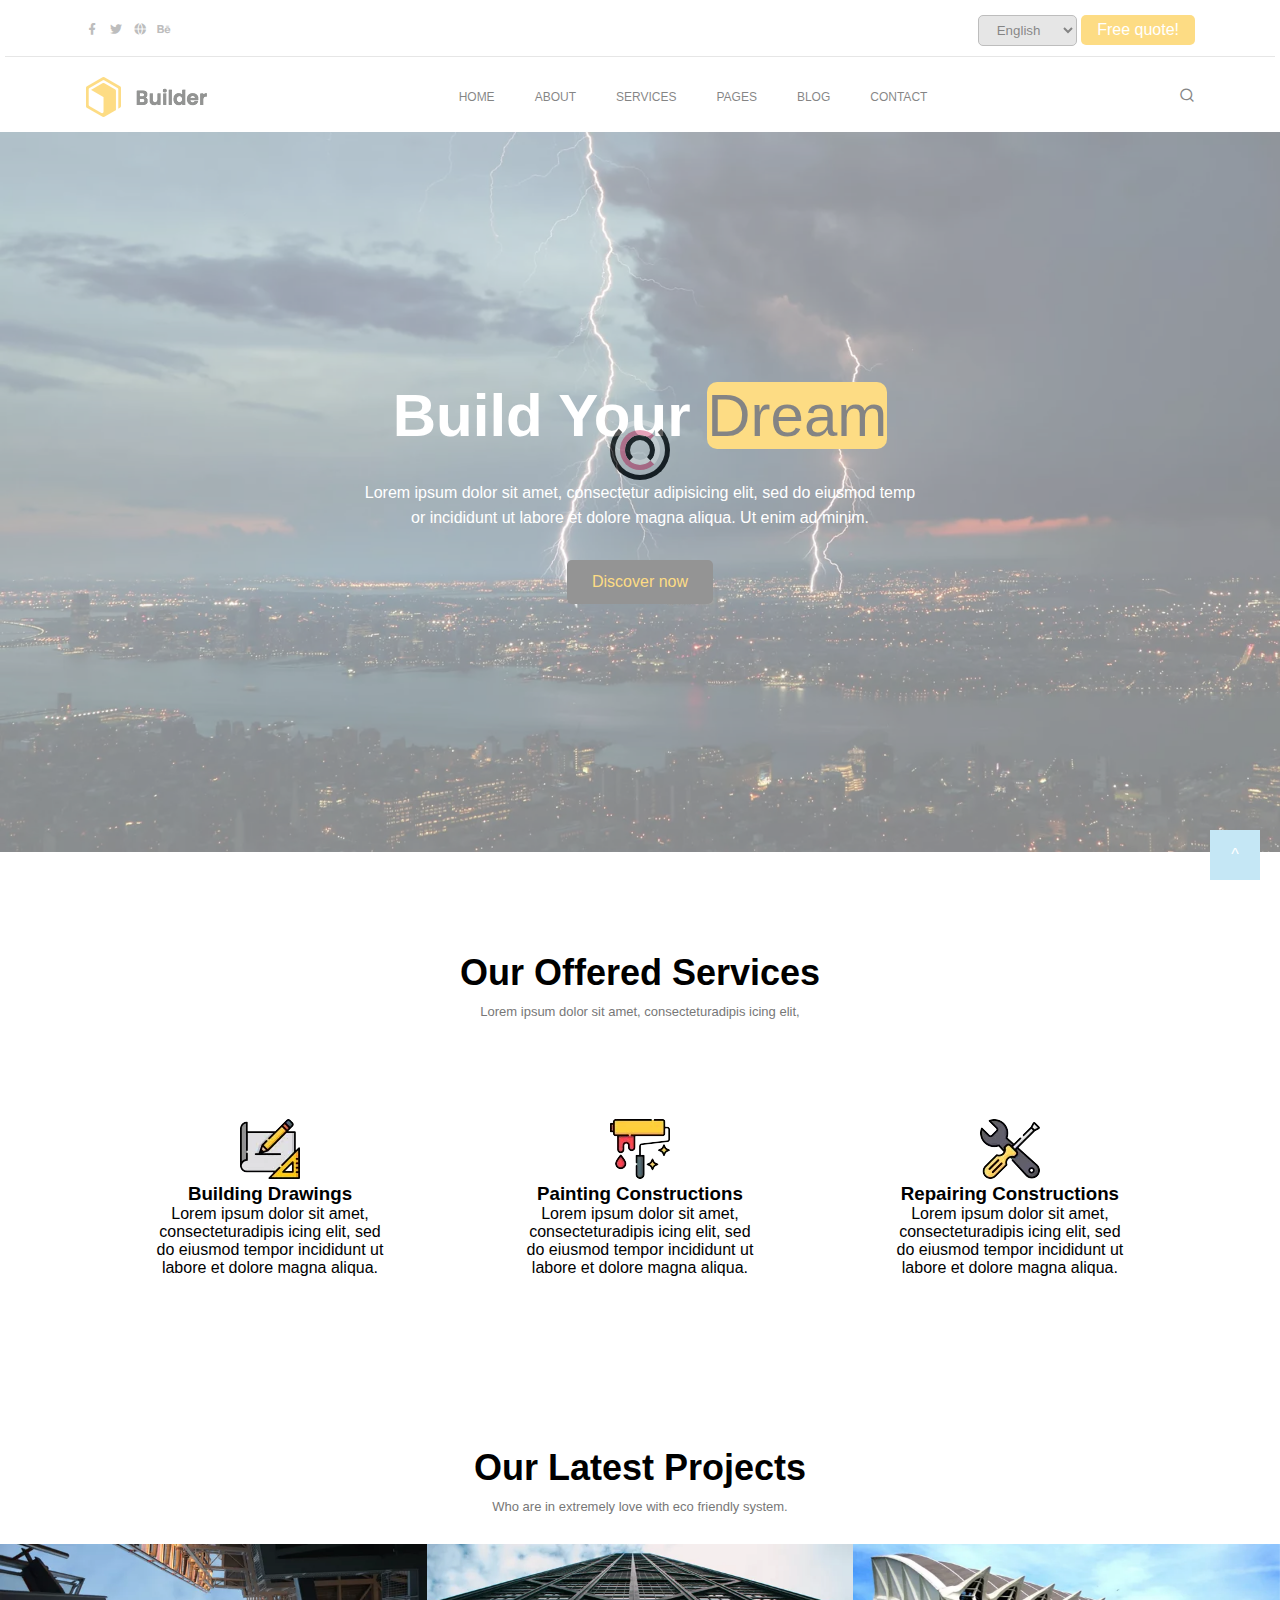
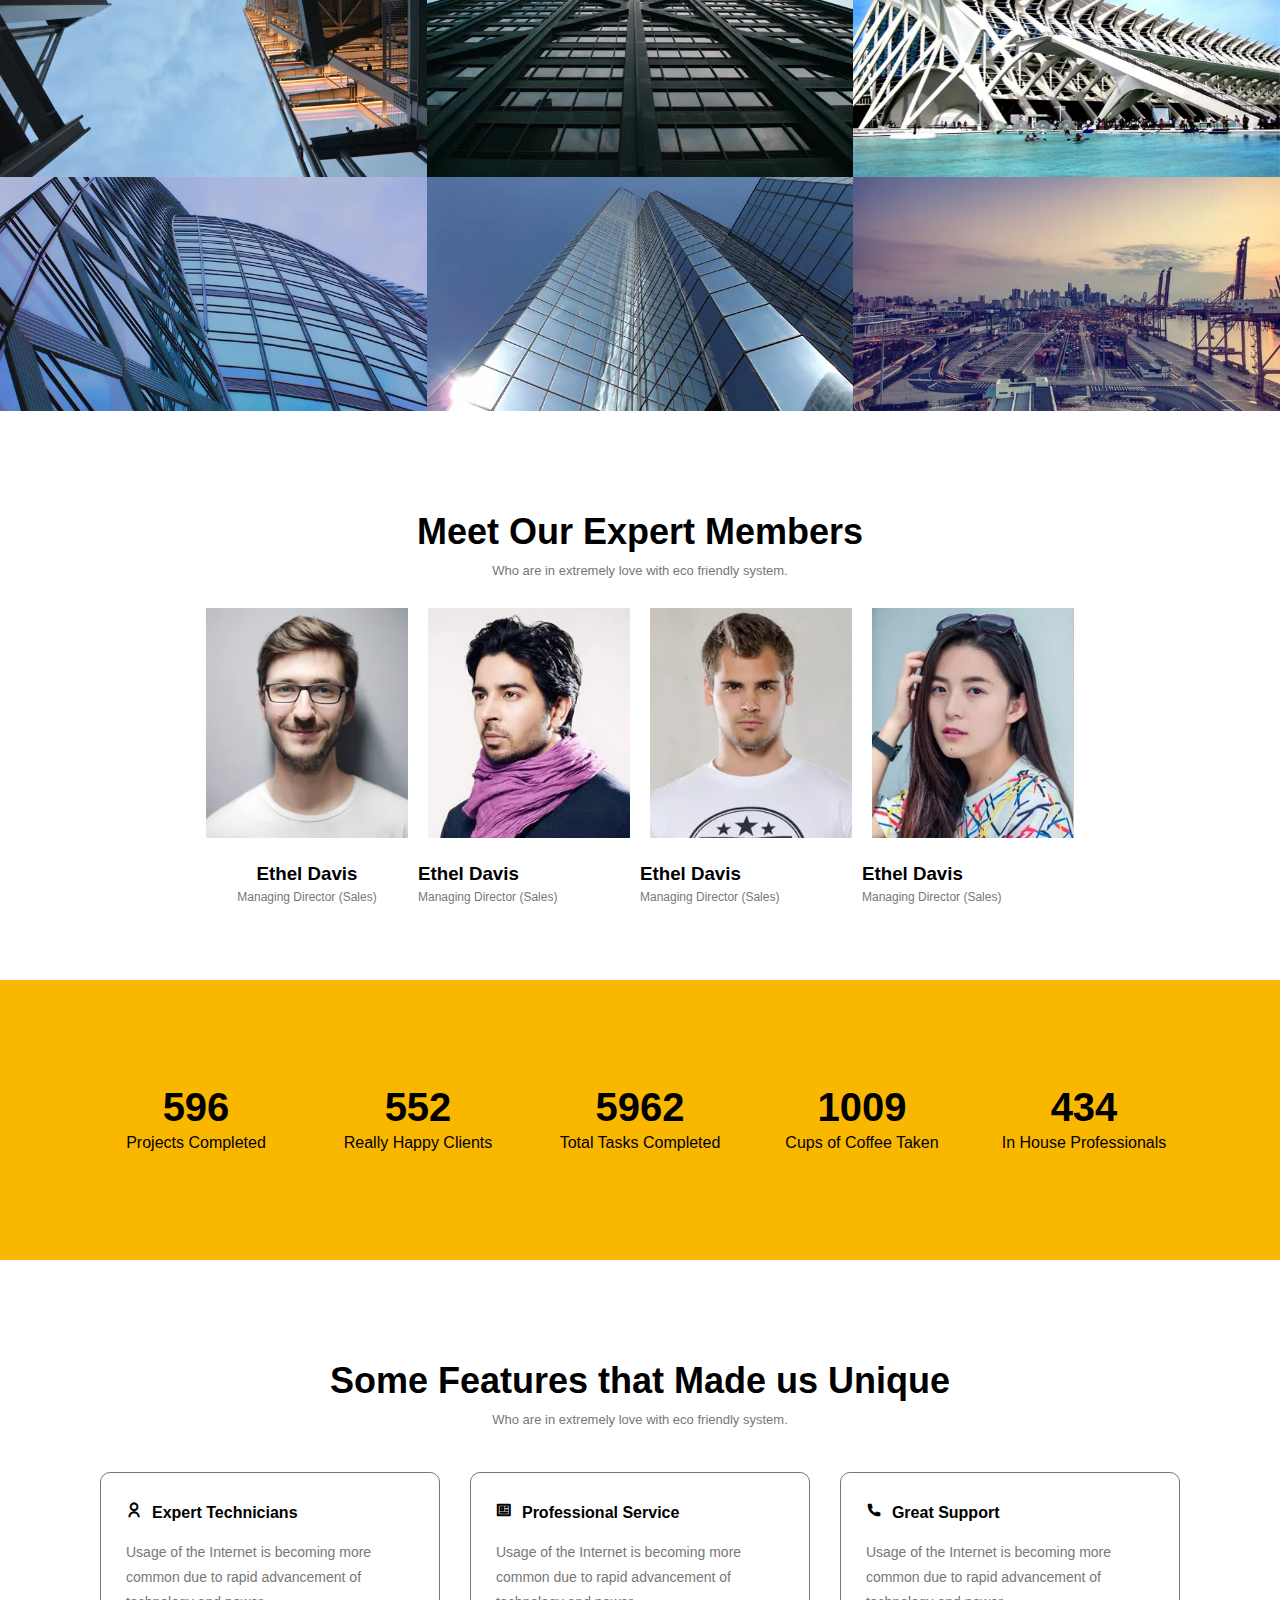
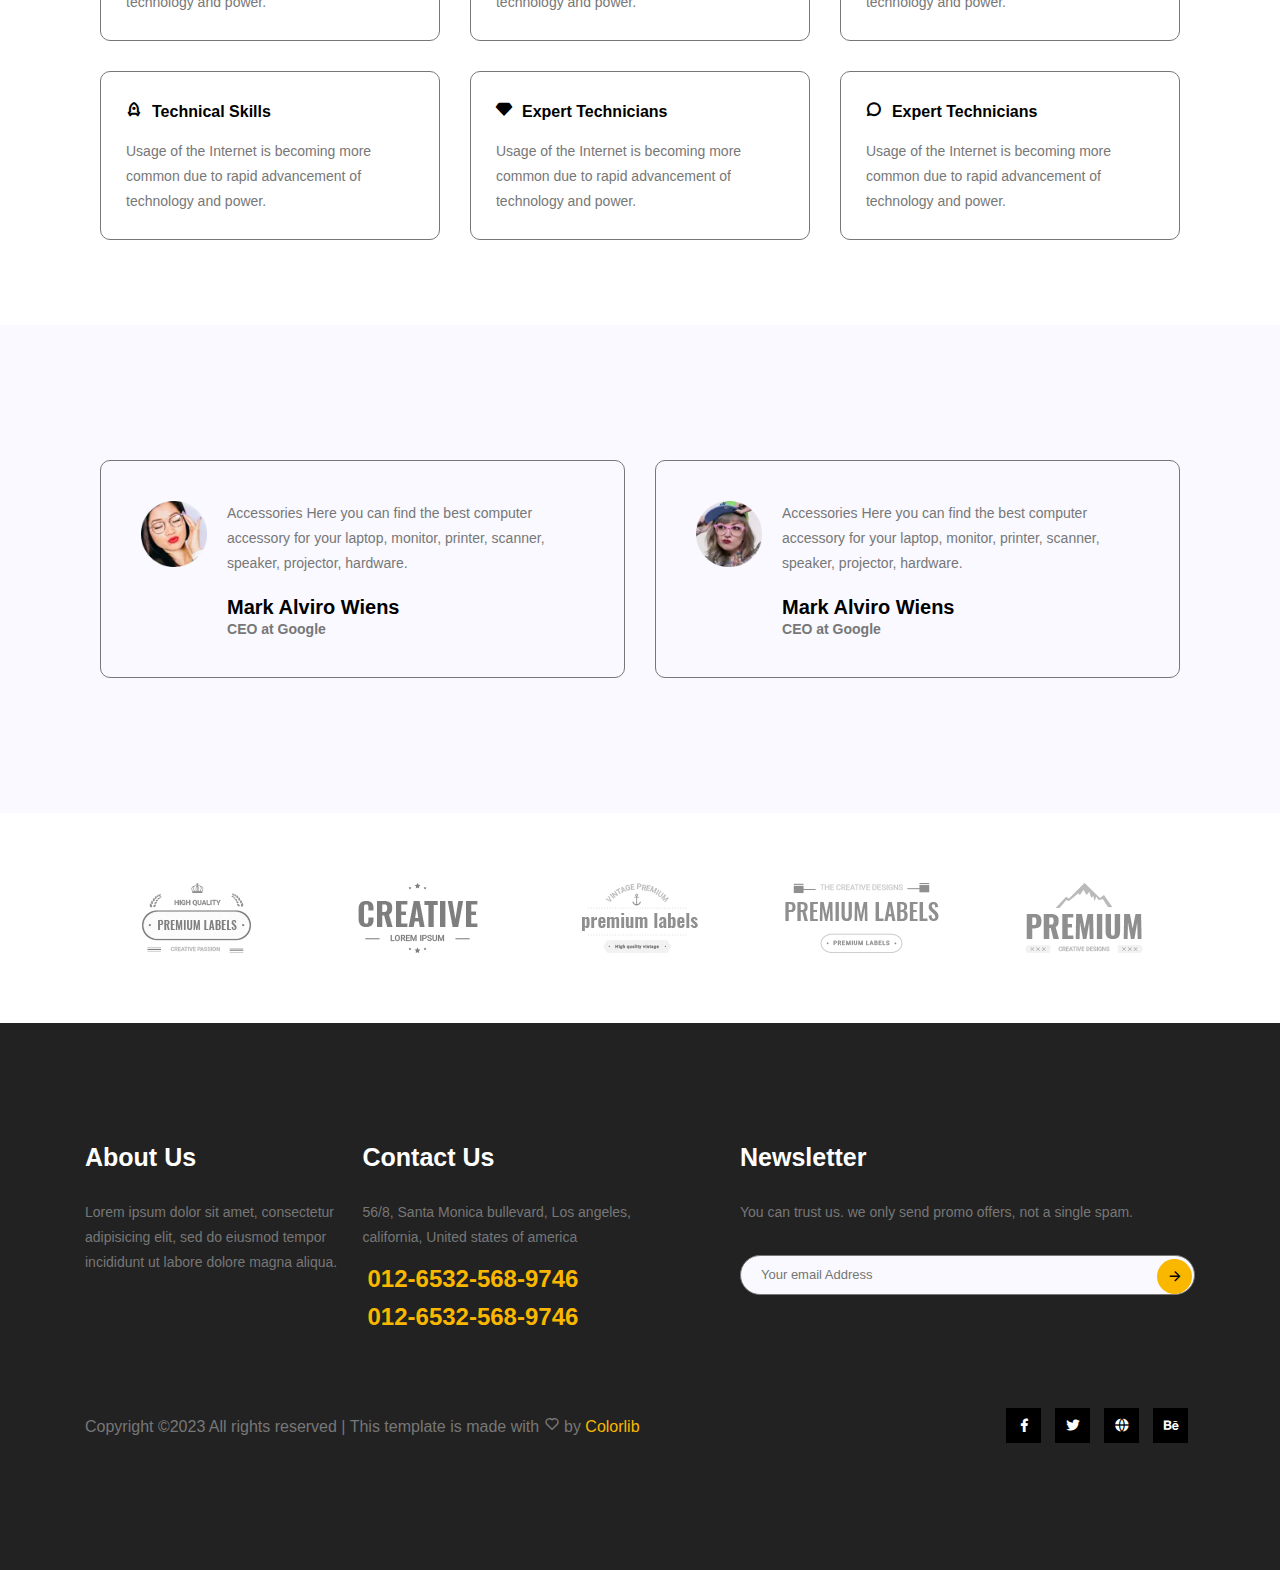
<file: J-QUERY/J-QUARY/j-query header loader/2629-khushali-project-20230320T052706Z-001/2629-khushali-project/index.html>
<!DOCTYPE html>
<html>
<head>
    <title>project</title>
    <link rel="stylesheet" href="fonts/stylesheet.css" type="text/css">
    <link rel="stylesheet" href="remix/remixicon.css" type="text/css">
    <link rel="stylesheet" href="css/style.css" type="text/css">
    <link rel="stylesheet" href="css/max.css" type="text/css"
	
</head>
<body>
    <!-- tobbar start -->
    <div class="topbar">
        <div class="container">
            <div class="d-flex justify-between align-center">
                <div class="social">
                    <ul class="d-flex ">
                        <li><a href="#"><i class="ri-facebook-fill"></i></a></li>
                        <li><a href="#"><i class="ri-twitter-fill"></i></a></li>
                        <li><a href="#"><i class="ri-global-fill"></i></a></li>
                        <li><a href="#"><i class="ri-behance-fill"></i></a></li>
                    </ul>
                </div>
                <div class="top-select">
                    <select>
                        <option>English</option>
                        <option>Bangala</option>
                        <option>Indian</option>
                        <option>Aus</option>
                    </select>
                    <a href="#" class="btn">Free quote!</a>
                </div>
            </div>
        </div>
    </div>
    <!-- tobbar end -->
    <!-- header-start -->
            <header>
               
                    <div class="container">    
                        <div class="d-flex justify-between align-center">
                            <div>
                                <img src="images/logo.webp" alt="logo" title="logo"/>
                            </div>
                            <nav>
                                <ul class="d-flex ">
                                    <li><a href="#">HOME</a></li>
                                    <li><a href="#">ABOUT</a></li>
                                    <li><a href="#">SERVICES</a></li>
                                    <li class="dropdown">
                                        <a href="#">PAGES</a>
                                            <div class="dropdown-menu">
                                                <ul>
                                                    <li><a href="#">PROJECTS</a></li>
                                                    <li><a href="#">ELEMENTS</a></li>
                                                </ul>
                                            </div>
                                    </li>
                                    <li class="dropdown"><a href="#">BLOG</a>
                                        <div class="dropdown-menu">
                                            <ul>
                                                <li><a href="#">BLOG</a></li>
                                                <li><a href="#">BLOG DETAILS</a></li>
                                            </ul>
                                        </div>
                                    </li>
                                    <li><a href="#">CONTACT</a></li>
                                </ul>
                            </nav>
                            <div class="toggle" style="margin-left: auto;">
                                <a href="#"><i class="ri-menu-line"></i></a>
                            </div>
                                <div><i class="ri-search-line"></i>
                                </div>              
                     </div>
                </div>
               
            </header>
    
   <!-- header-end  -->
    <main>
        <!-- banner-start -->
      <section>
        <div class="banner">
            <div class="container">
                <div class="banner-content">
                    <h1>Build Your <span>Dream</span></h1>
                    <p>Lorem ipsum dolor sit amet, consectetur adipisicing elit, sed do eiusmod temp or incididunt ut labore et dolore magna aliqua. Ut enim ad minim.</p>
                    <a href="javascript:void(0)" class="btn">Discover now</a>
                </div>
            </div>
       </div>
      </section>
    <!-- banner-end -->
	<div class="top">
	<a href="#">^</a>
    </div>
	

    <!-- services start -->
      <section class="py">
        <div class="container">
            <div class="row justify-center text-center">
                <div class="services-title">
                    <h2>Our Offered Services</h2>
                    <p>Lorem ipsum dolor sit amet, consecteturadipis icing elit,</p>
                </div>
            </div>
            <div class="row">
                <div class="w-3">
                    <div class="services-item  text-center">
                        <img src="images/s1.webp" alt="s1" title="s1">
                        <h3>Building Drawings</h3>
                        <p>Lorem ipsum dolor sit amet, consecteturadipis icing elit, sed do eiusmod tempor incididunt ut labore et dolore magna aliqua.</p>
                    </div>
                </div>
                <div class="w-3">
                    <div class="services-item text-center">
                        <img src="images/s2.webp" alt="s2" title="s2">
                        <h3>Painting Constructions</h3>
                        <p>Lorem ipsum dolor sit amet, consecteturadipis icing elit, sed do eiusmod tempor incididunt ut labore et dolore magna aliqua.</p>
                    </div>
                </div>
                <div class="w-3">
                    <div class="services-item text-center">
                        <img src="images/s3.webp" alt="s3" title="s3">
                        <h3>Repairing Constructions</h3>
                        <p>Lorem ipsum dolor sit amet, consecteturadipis icing elit, sed do eiusmod tempor incididunt ut labore et dolore magna aliqua.</p>
                    </div>
                </div>
            </div>
        </div>
      </section>
    <!-- services end -->

    <!-- project start -->
   <section>
        <div class="container">
            <div class="d-flex justify-center text-center ">
                <div class="row">
                    <div class="project-title">
                        <h2>Our Latest Projects</h2>
                        <p>Who are in extremely love with eco friendly system.</p>
                    </div>
                </div>
            </div>
        </div> 
        <div class="row">
            <div class="w-3">
                <div class="project-item">
                    <img src="images/p1.webp" alt="p1" title="p1">
                    <div class="project-overlay">
                        <h3>Alex Complex for Residence</h3>
                        <p>LCD screens are uniquely modern in style, and the liquid crystals that make them work have allowed humanity to create slimmer</p>
                    </div>
                </div>
            </div>
            <div class="w-3">
                <div class="project-item">
                    <img src="images/p2.webp" alt="p2" title="p2">
                    <div class="project-overlay">
                        <h3>Alex Complex for Residence</h3>
                        <p>LCD screens are uniquely modern in style, and the liquid crystals that make them work have allowed humanity to create slimmer</p>
                    </div>
                </div>
            </div>
            <div class="w-3">
                <div class="project-item">
                    <img src="images/p3.webp" alt="p3" title="p3">
                    <div class="project-overlay">
                        <h3>Alex Complex for Residence</h3>
                        <p>LCD screens are uniquely modern in style, and the liquid crystals that make them work have allowed humanity to create slimmer</p>
                    </div>
                </div>
            </div>
            <div class="w-3">
                <div class="project-item">
                    <img src="images/p4.webp" alt="P4" title="P4">
                    <div class="project-overlay">
                        <h3>Alex Complex for Residence</h3>
                        <p>LCD screens are uniquely modern in style, and the liquid crystals that make them work have allowed humanity to create slimmer</p>
                    </div>
                </div>
            </div>
            <div class="w-3">
                <div class="project-item">
                    <img src="images/p5.webp" alt="P5" title="P5">
                    <div class="project-overlay">
                        <h3>Alex Complex for Residence</h3>
                        <p>LCD screens are uniquely modern in style, and the liquid crystals that make them work have allowed humanity to create slimmer</p>
                    </div>
                </div>
            </div>
            <div class="w-3">
                <div class="project-item">
                    <img src="images/p6.webp" alt="P6" title="P6">
                    <div class="project-overlay">
                        <h3>Alex Complex for Residence</h3>
                        <p>LCD screens are uniquely modern in style, and the liquid crystals that make them work have allowed humanity to create slimmer</p>
                    </div>
                </div>
            </div>
        </div>          
   </section>
    <!-- project end -->

    <!-- team start -->
    <section class="py">
        <div class="container">
            <div class="row justify-center text-center">
                <div class="team-title">
                    <h2>Meet Our Expert Members</h2>
                    <p>Who are in extremely love with eco friendly system.</p>
                </div>
            </div>
            <div class="row justify-center">
                <div class="w-4">
                    <div class="team-item">
                        <div class="team-img" >
                            <img src="images/t1.webp" alt="t1" title="t1">
                            <div class="team-overlay">
                                <a href="javascript:void(0)"><i class="ri-facebook-fill"></i></a>
                                <a href="javascript:void(0)"><i class="ri-twitter-fill"></i></a>
                                <a href="javascript:void(0)"><i class="ri-linkedin-fill"></i></a>
                            </div>
                        </div>
                        <div class="team-content text-center">
                            <h3>Ethel Davis</h3>
                            <p>Managing Director (Sales)</p>
                        </div>
                    </div>
                </div>
                <div class="w-4">
                    <div class="team-item">
                        <div class="team-img">
                            <img src="images/t2.webp" alt="t2" title="t2">
                            <div class="team-overlay">
                                    <a href="javascript:void(0)"><i class="ri-facebook-fill"></i></a>
                                    <a href="javascript:void(0)"><i class="ri-twitter-fill"></i></a>
                                    <a href="javascript:void(0)"><i class="ri-linkedin-fill"></i></a>
                            </div>
                        </div>
                        <div class="team-content">
                            <h3>Ethel Davis</h3>
                            <p>Managing Director (Sales)</p>
                        </div>
                    </div>
                </div>
                <div class="w-4">
                    <div class="team-item">
                        <div class="team-img">
                            <img src="images/t3.webp" alt="t3" title="t3">
                            <div class="team-overlay">
                                     <a href="javascript:void(0)"><i class="ri-facebook-fill"></i></a>
                                    <a href="javascript:void(0)"><i class="ri-twitter-fill"></i></a>
                                    <a href="javascript:void(0)"><i class="ri-linkedin-fill"></i></a>
                            </div>
                        </div>
                        <div class="team-content">
                            <h3>Ethel Davis</h3>
                            <p>Managing Director (Sales)</p>
                        </div>
                    </div>
                </div>
                <div class="w-4">
                    <div class="team-item">
                        <div class="team-img">
                            <img src="images/t4.webp" alt="t4" title="t4">
                            <div class="team-overlay">
                                    <a href="javascript:void(0)"><i class="ri-facebook-fill"></i></a>
                                    <a href="javascript:void(0)"><i class="ri-twitter-fill"></i></a>
                                    <a href="javascript:void(0)"><i class="ri-linkedin-fill"></i></a>
                            </div>
                        </div>
                        <div class="team-content">
                            <h3>Ethel Davis</h3>
                            <p>Managing Director (Sales)</p>
                        </div>
                    </div>
                </div>
            </div>
        </div>
    </section>
    <!-- team end -->

    <!-- count start -->
    <section class="py count" >
        <div class="container">
            <div class="row justify-between text-center">
             <div class="w-5">
                 <div class="count-item">
                     <h2>596</h2>
                     <p>Projects Completed</p>
                 </div>
             </div>
             <div class="w-5">
                 <div class="count-item">
                     <h2>552</h2>
                     <p>Really Happy Clients</p>
                 </div>
             </div>
             <div class="w-5">
                 <div class="count-item">
                     <h2>5962</h2>
                     <p>Total Tasks Completed

                     </p>
                 </div>
             </div>
             <div class="w-5">
                 <div class="count-item">
                     <h2>1009</h2>
                     <p>Cups of Coffee Taken</p>
                 </div>
             </div>
             <div class="w-5">
                 <div class="count-item">
                     <h2>434</h2>
                     <p>In House Professionals</p>
                 </div>
             </div>
             
            </div>
        </div>
    </section>
    <!-- count end -->

    <!-- Features start -->
        <section class="py">
            <div class="container">
                <div class="row justify-center text-center">
                    <div class="Features-title">
                        <h2>Some Features that Made us Unique</h2>
                        <p>Who are in extremely love with eco friendly system.</p>
                    </div>
                </div>
                <div class="row">
                    <div class="w-3">
                        <div class="features-item">
                            <div class="features-content align-center">
                                <h4><i class="ri-user-line"></i>Expert Technicians</h4>
                            </div>
                            <p>Usage of the Internet is becoming more common due to rapid advancement of technology and power.</p>
                        </div>
                    </div>
                    <div class="w-3">
                        <div class="features-item">
                            <div class="features-content align-center">
                                <h4><i class="ri-profile-line"></i>Professional Service</h4>
                            </div>
                            <p>Usage of the Internet is becoming more common due to rapid advancement of technology and power.</p>
                        </div>
                    </div>
                    <div class="w-3">
                        <div class="features-item">
                            <div class="features-content align-center">
                                <h4><i class="ri-phone-fill"></i>Great Support</h4>
                            </div>
                            <p>Usage of the Internet is becoming more common due to rapid advancement of technology and power.</p>
                        </div>
                    </div>
                    <div class="w-3">
                        <div class="features-item">
                            <div class="features-content align-center">
                                <h4><i class="ri-rocket-line"></i>Technical Skills</h4>
                            </div>
                            <p>Usage of the Internet is becoming more common due to rapid advancement of technology and power.</p>
                        </div>
                    </div>
                    <div class="w-3">
                        <div class="features-item">
                            <div class="features-content align-center">
                                <h4><i class="ri-vip-diamond-fill"></i>Expert Technicians</h4>
                            </div>
                            <p>Usage of the Internet is becoming more common due to rapid advancement of technology and power.</p>
                        </div>
                    </div>
                    <div class="w-3">
                        <div class="features-item">
                            <div class="features-content align-center">
                                <h4><i class="ri-chat-3-line"></i>Expert Technicians</h4>
                            </div>
                            <p>Usage of the Internet is becoming more common due to rapid advancement of technology and power.</p>
                        </div>
                    </div>
                </div>
            </div>
        </section>
    <!-- Features end -->

    <!-- review start -->
        <section class="py color">
            
                <div class="container ">
                    <div class="row">
                        <div class="w-2">
                            <div class="review-content d-flex">
                                <div class="review-img">
                                    <img src="images/r1.webp" alt="r1" title="r1" width="150px">
                                </div>
                                <div class="review-text">
                                    <p>Accessories Here you can find the best computer accessory for your laptop, monitor, printer, scanner, speaker, projector, hardware.</p>
                                <h4>Mark Alviro Wiens</h4>
                                <h5>CEO at Google</h5>
                                </div>
                            </div>
                        </div>
                        <div class="w-2">
                            <div class="review-content d-flex">
                                <div class="review-img">
                                    <img src="images/r2.webp" alt="r2" title="r2" width="150px">
                                </div>
                                <div class="review-text">
                                    <p>Accessories Here you can find the best computer accessory for your laptop, monitor, printer, scanner, speaker, projector, hardware.</p>
                                <h4>Mark Alviro Wiens</h4>
                                <h5>CEO at Google</h5>
                                </div>
                            </div>
                        </div>
                    </div>
                </div>
            
        </section>
    <!-- review end -->

    <!-- logo start -->
        <section class="py">
            <div class="container">
                <div class="row justify-center text-center">
                    <div class="w-5">
                        <div class="logo1">
                            <img src="images/l1.webp" alt="l1" title="l1">
                        </div>
                    </div>
                    <div class="w-5">
                        <div class="logo1">
                            <img src="images/l2.webp" alt="l2" title="l2">
                        </div>
                    </div>
                    <div class="w-5">
                        <div class="logo1">
                            <img src="images/l3.webp" alt="l3" title="l3">
                        </div>
                    </div>
                    <div class="w-5">
                        <div class="logo1">
                            <img src="images/l4.webp" alt="l4" title="l4">
                        </div>
                    </div>
                    <div class="w-5">
                        <div class="logo1">
                            <img src="images/l5.webp" alt="l5" title="l5">
                        </div>
                    </div>
                </div>
            </div>
        </section>
    <!-- logo end -->
    </main>

    <!-- footer-star  -->
    <footer class="footer">
        <div class="container">
            <div class="row ">
                <div class="w-2">
                    <div class="row">
                            <div class="w-2">
                                <div class="footer-1">
                                    <h3>About Us</h3>
                                    <p>Lorem ipsum dolor sit amet, consectetur adipisicing elit, sed do eiusmod tempor incididunt ut labore dolore magna aliqua.</p>
                                </div>
                            </div>
                            <div class="w-2">
                                <div class="footer-2">
                                    <h3>Contact Us</h3>
                                    <p>56/8, Santa Monica bullevard, Los angeles, california, United states of america</p>
                                    <h2><a href="tel:012-6532-568-9746">012-6532-568-9746</a></h2>
                                    <h2><a href="tel:012-6532-568-9746">012-6532-568-9746</a></h2>    
                                </div>
                            </div>                       
                    </div>
                </div>
                <div class="w-2">
                    <div class="footer-3">
                        <h3>Newsletter</h3>
                        <p>You can trust us. we only send promo offers, not a single spam.</p>
                       <form>
                        <input type="email" placeholder="Your email Address">
                        <i class="ri-arrow-right-line"></i>
                       </form>
                    </div>
                </div>
                
                    <div class="w-2 ">
                        <div class="footer-content">
                            <p>Copyright ©2023 All rights reserved | This template is made with <i class="ri-heart-line"></i> by <span>Colorlib</span></p>
                        </div>
                    </div>

                    <div class="w-2">
                        <div class="footer-icon d-flex">
                            <a href="javascript:void(0)"><i class="ri-facebook-fill"></i></a>
                            <a href="javascript:void(0)"><i class="ri-twitter-fill"></i></a>
                            <a href="javascript:void(0)"><i class="ri-global-fill"></i></a>
                            <a href="javascript:void(0)"><i class="ri-behance-fill"></i></a>   
                        </div>    
                    </div>
                    
                </div>
            </div>
        </div>
    </footer>
    <!-- footer-end  -->
    <div class="overlay">
        <div class="box7"></div>
    </div>

    <script src="js/jquery.min.js" type="text/javascript"></script>
    <script>
		 $(document).ready(function(){
			$('.toggle').click(function(){
				$('ul li').slideToggle();
			});
		});
	
        $(window).on("load" , function(){
            $('.overlay').fadeOut(2000)
        });
		
		$(window).scroll(function(){
	    
			if($(this).scrollTop() > 100 ){
				$('header').addClass('active');
			}
			else{
				$('header').removeClass('active');
			}
			if($(this).scrollTop() > 100 ){
				$('.top').fadeIn();
			}
			else{
				$('.top').fadeOut();
			}
		});
    </script>
</body>
</html>
</file>
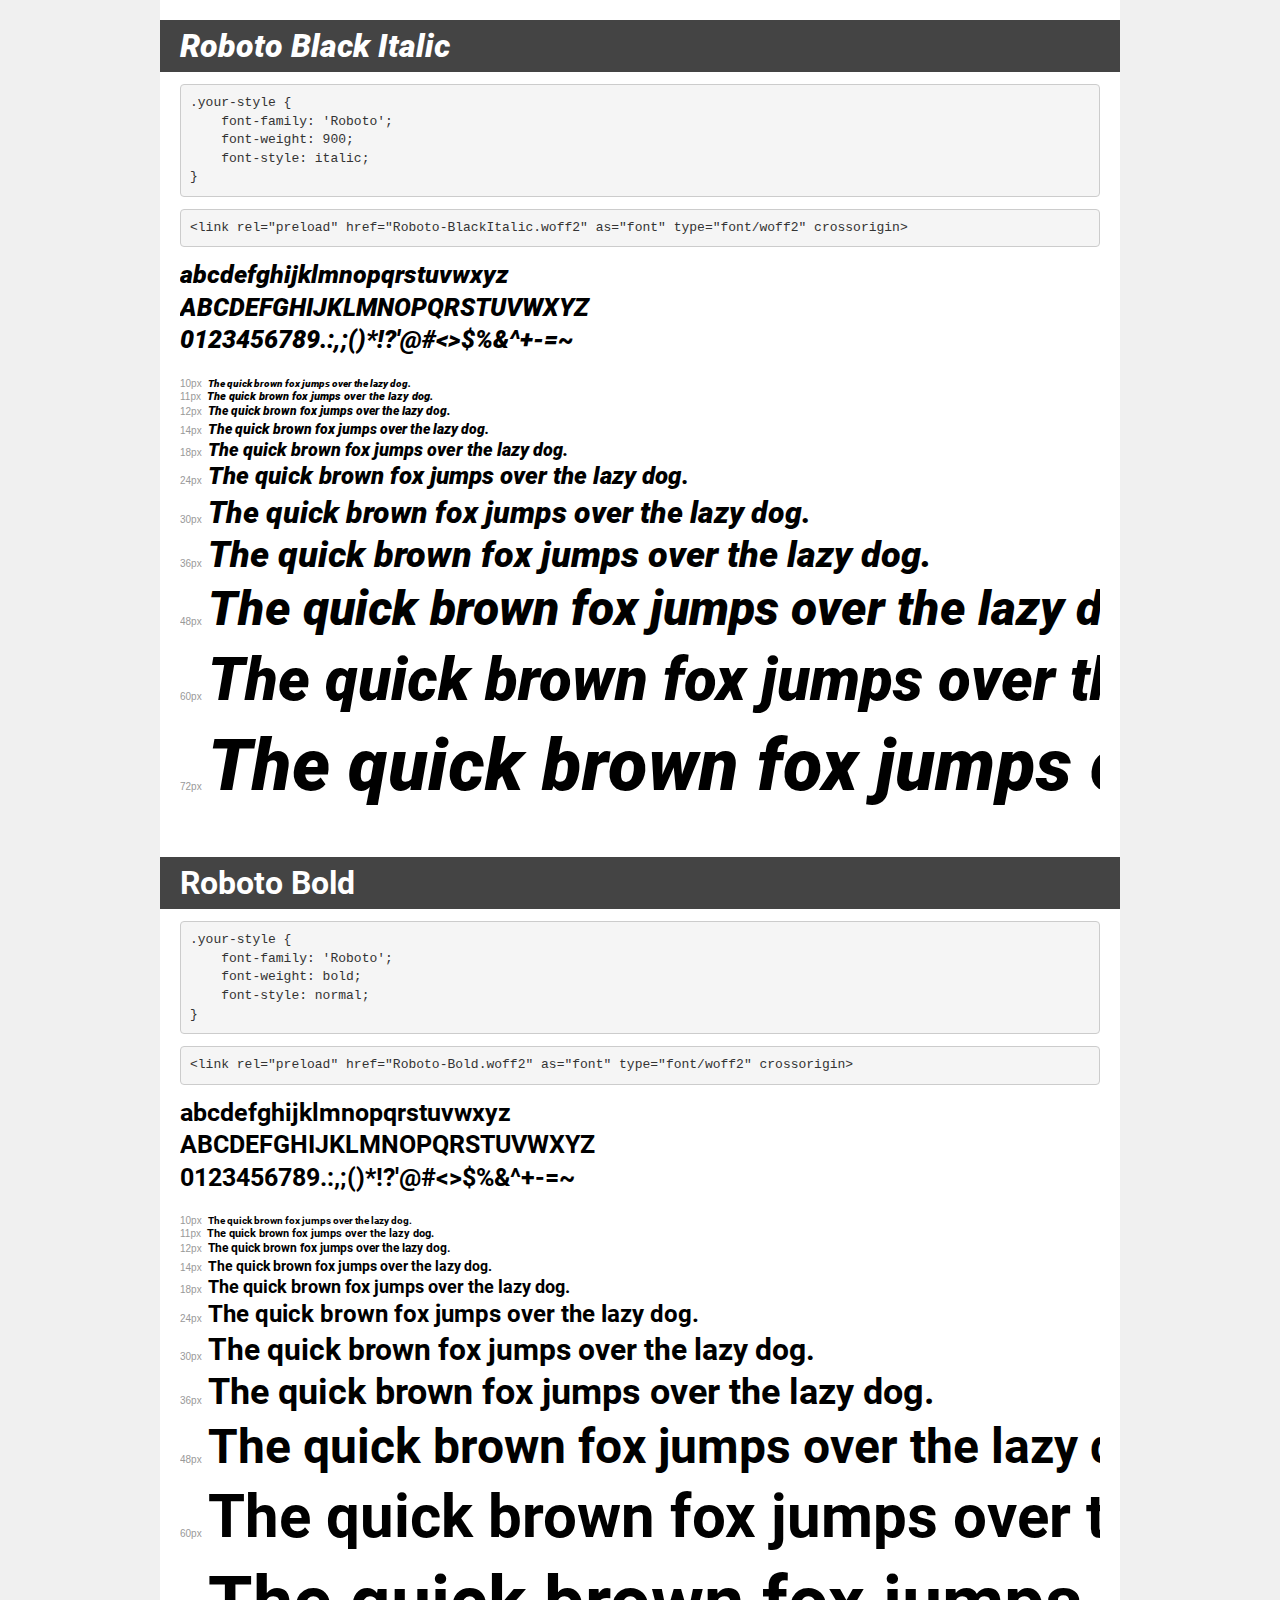
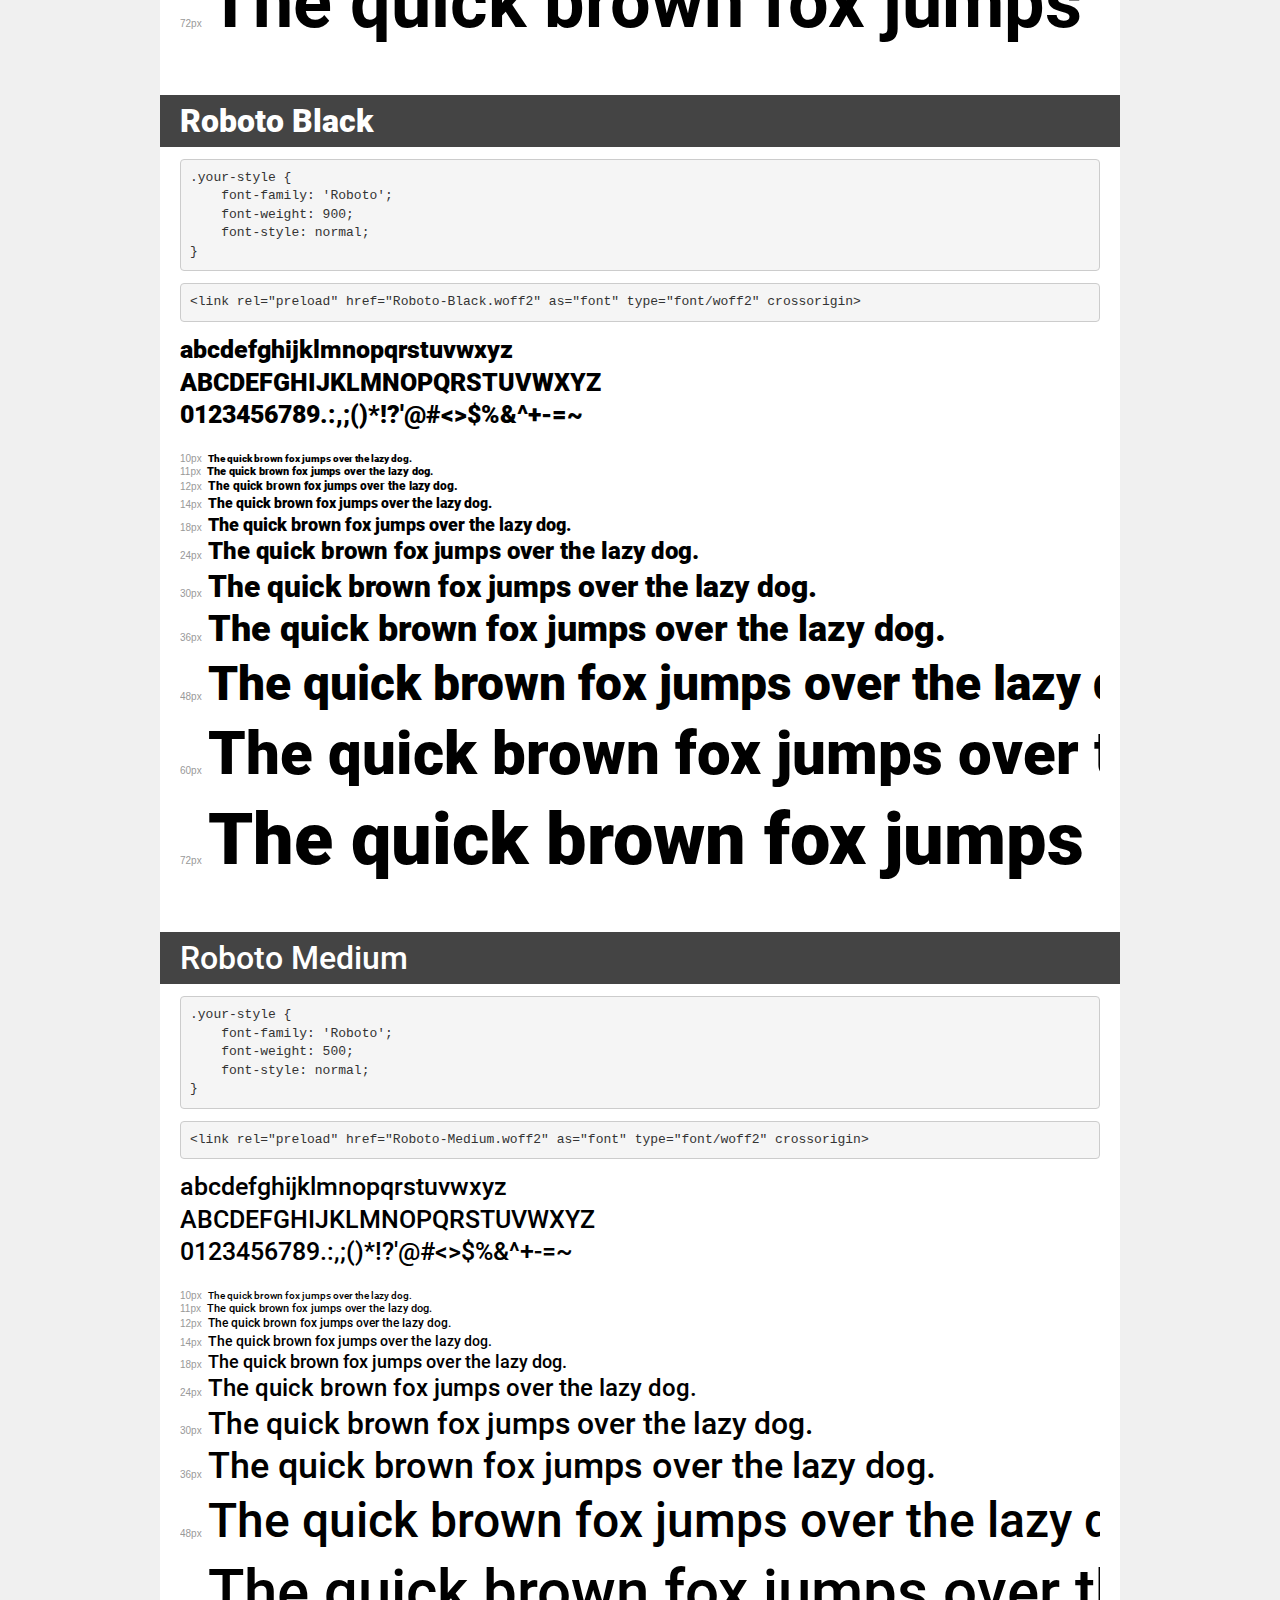
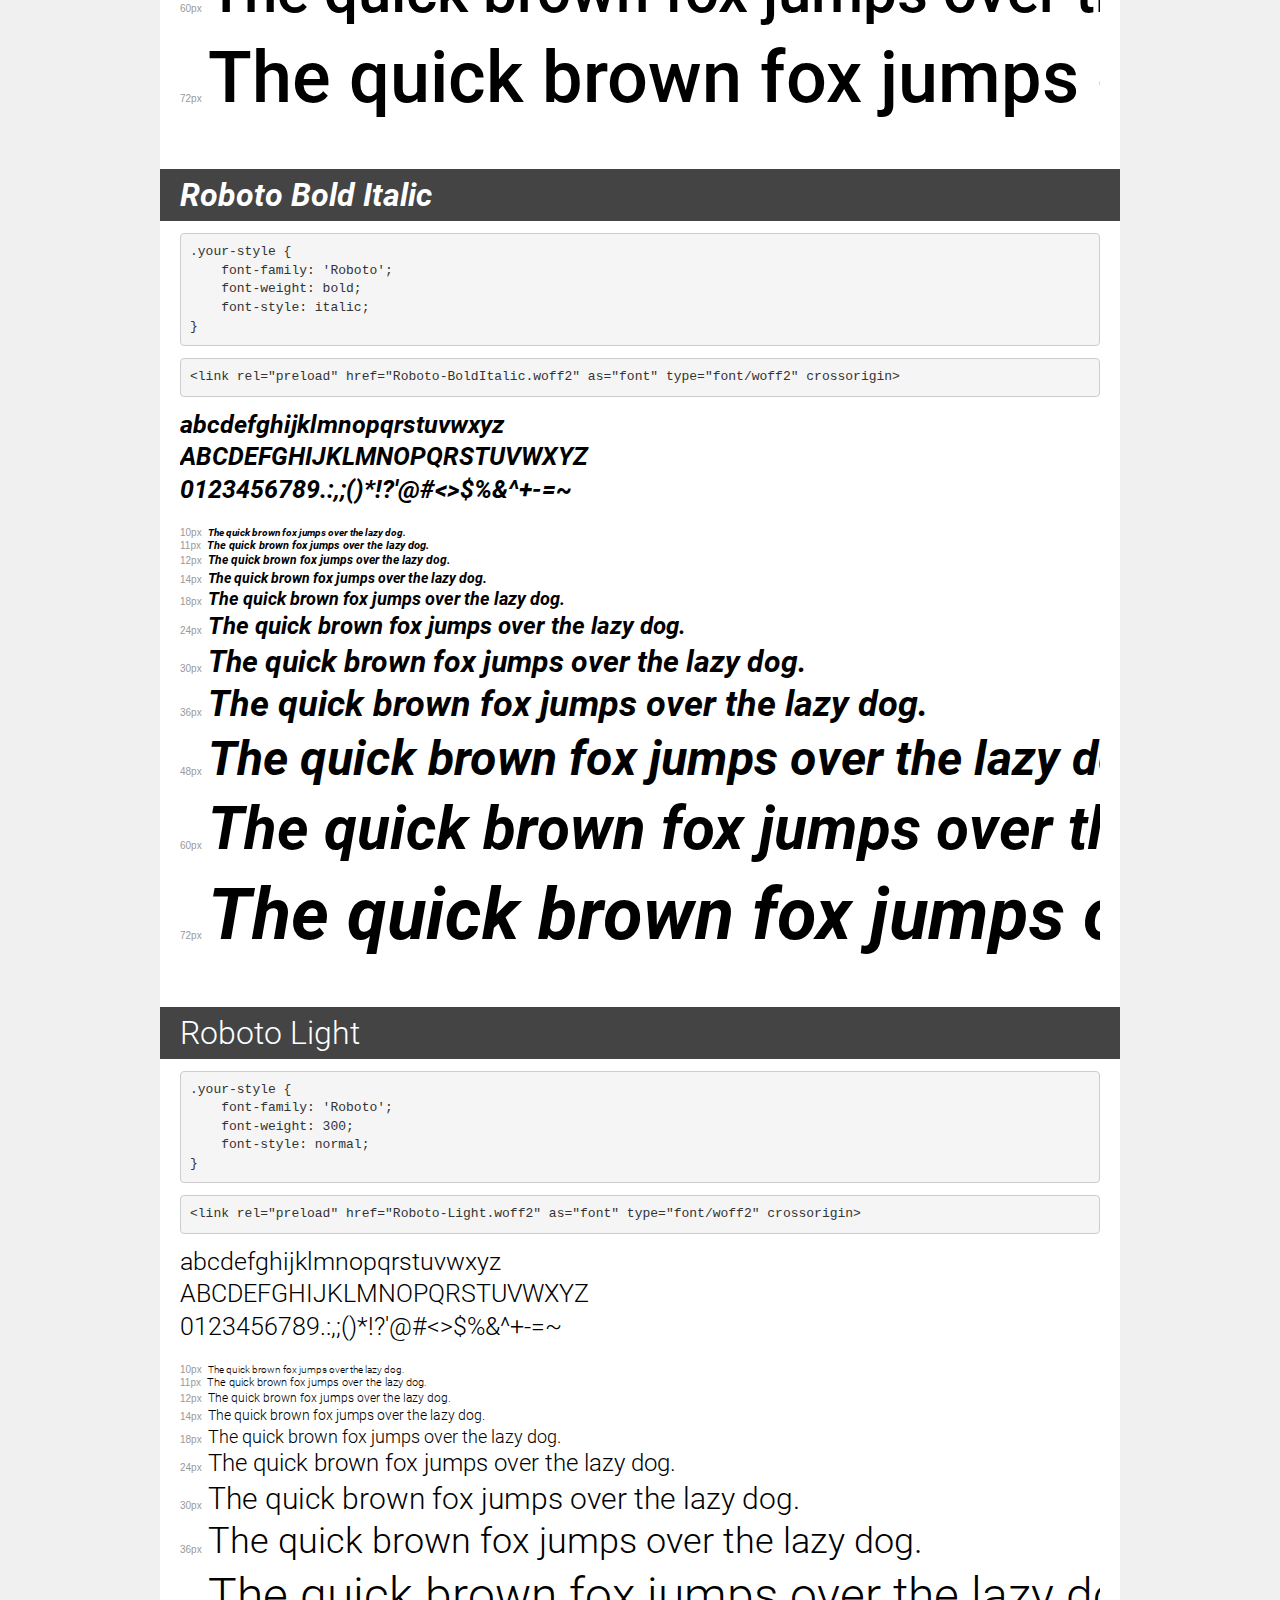
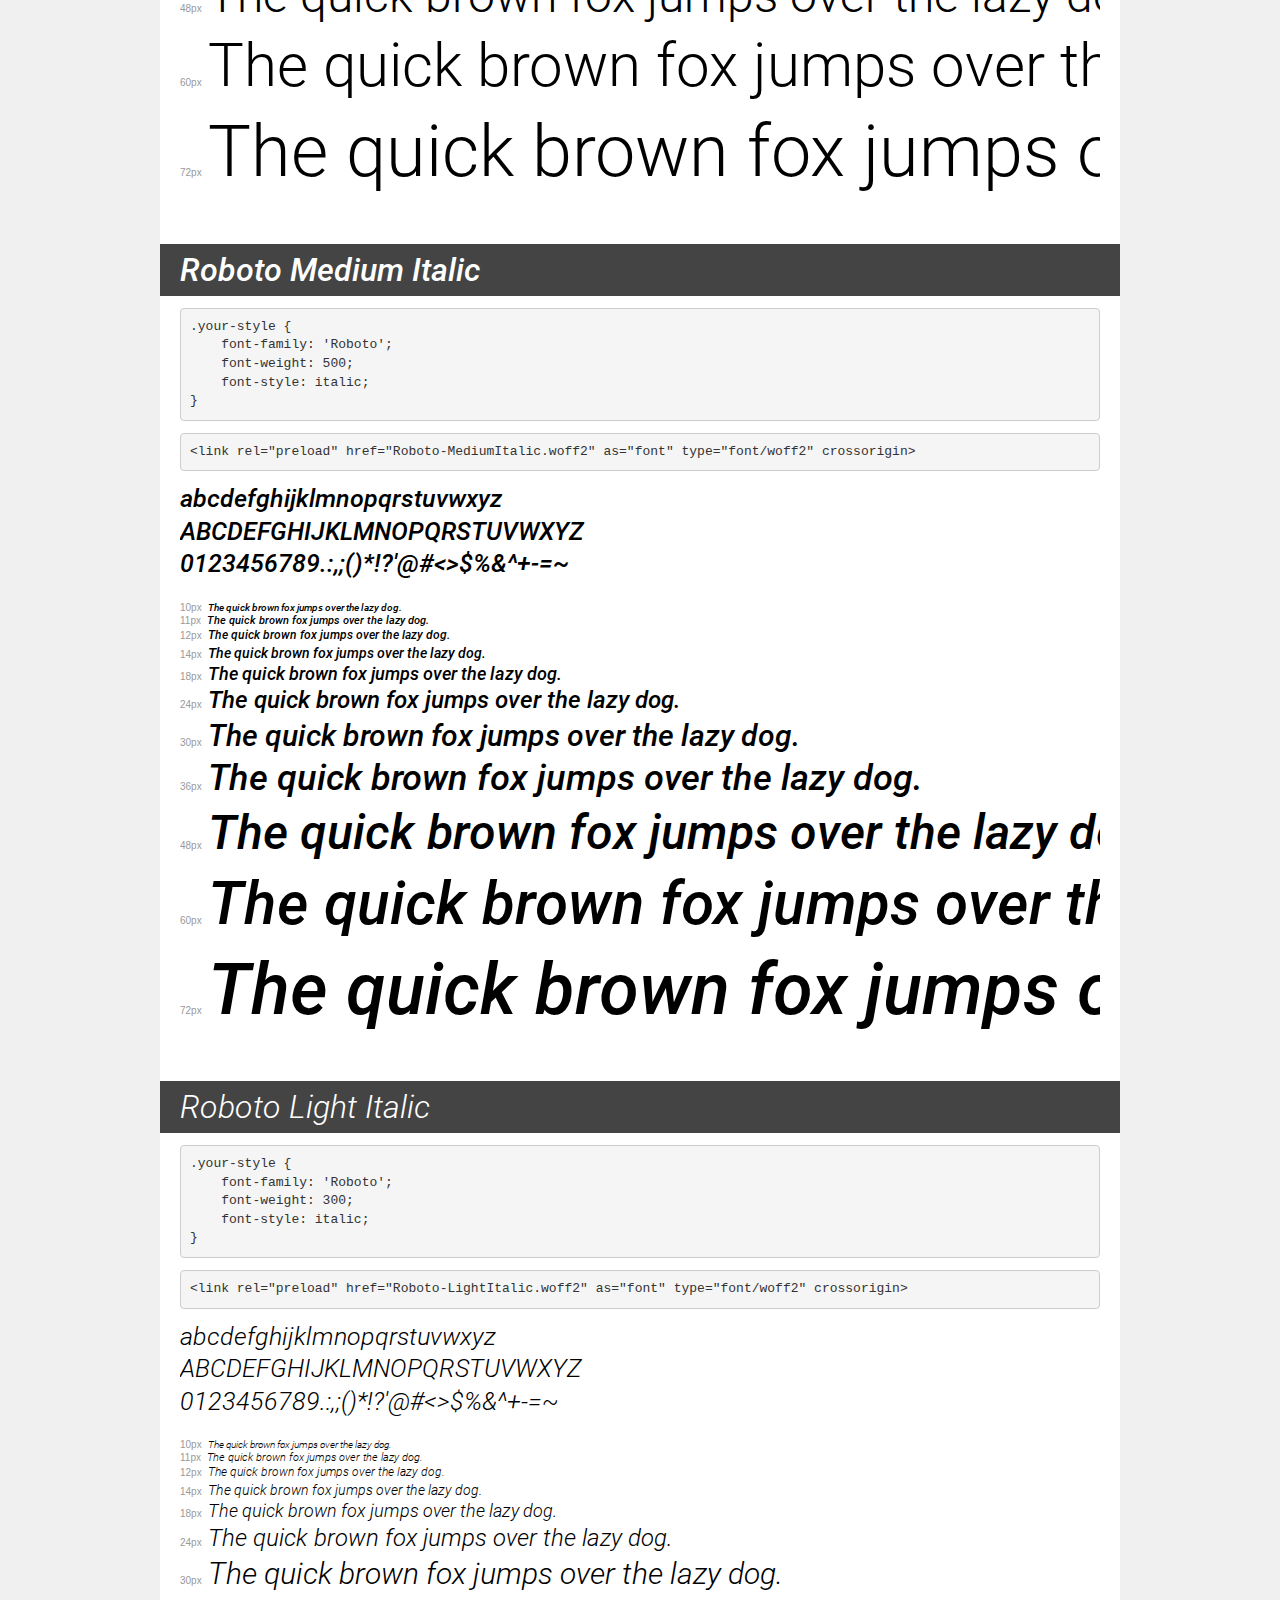
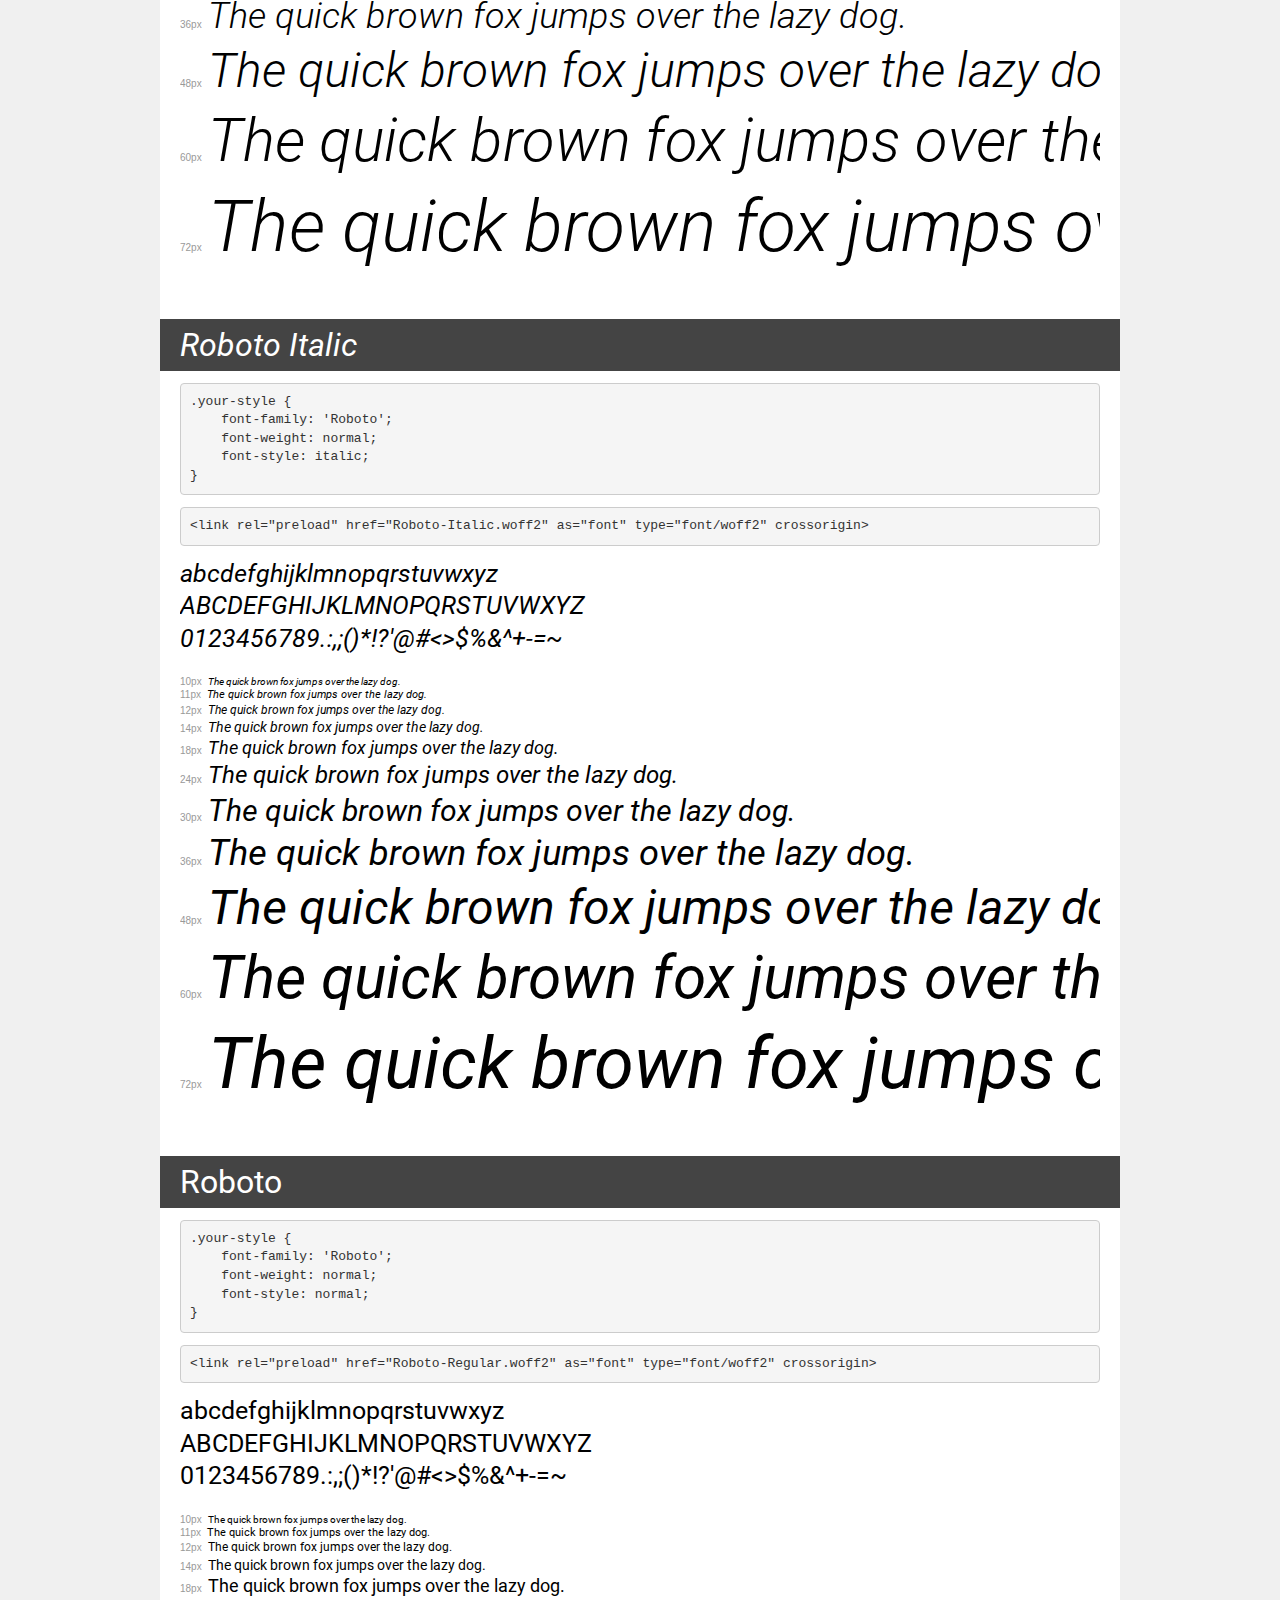
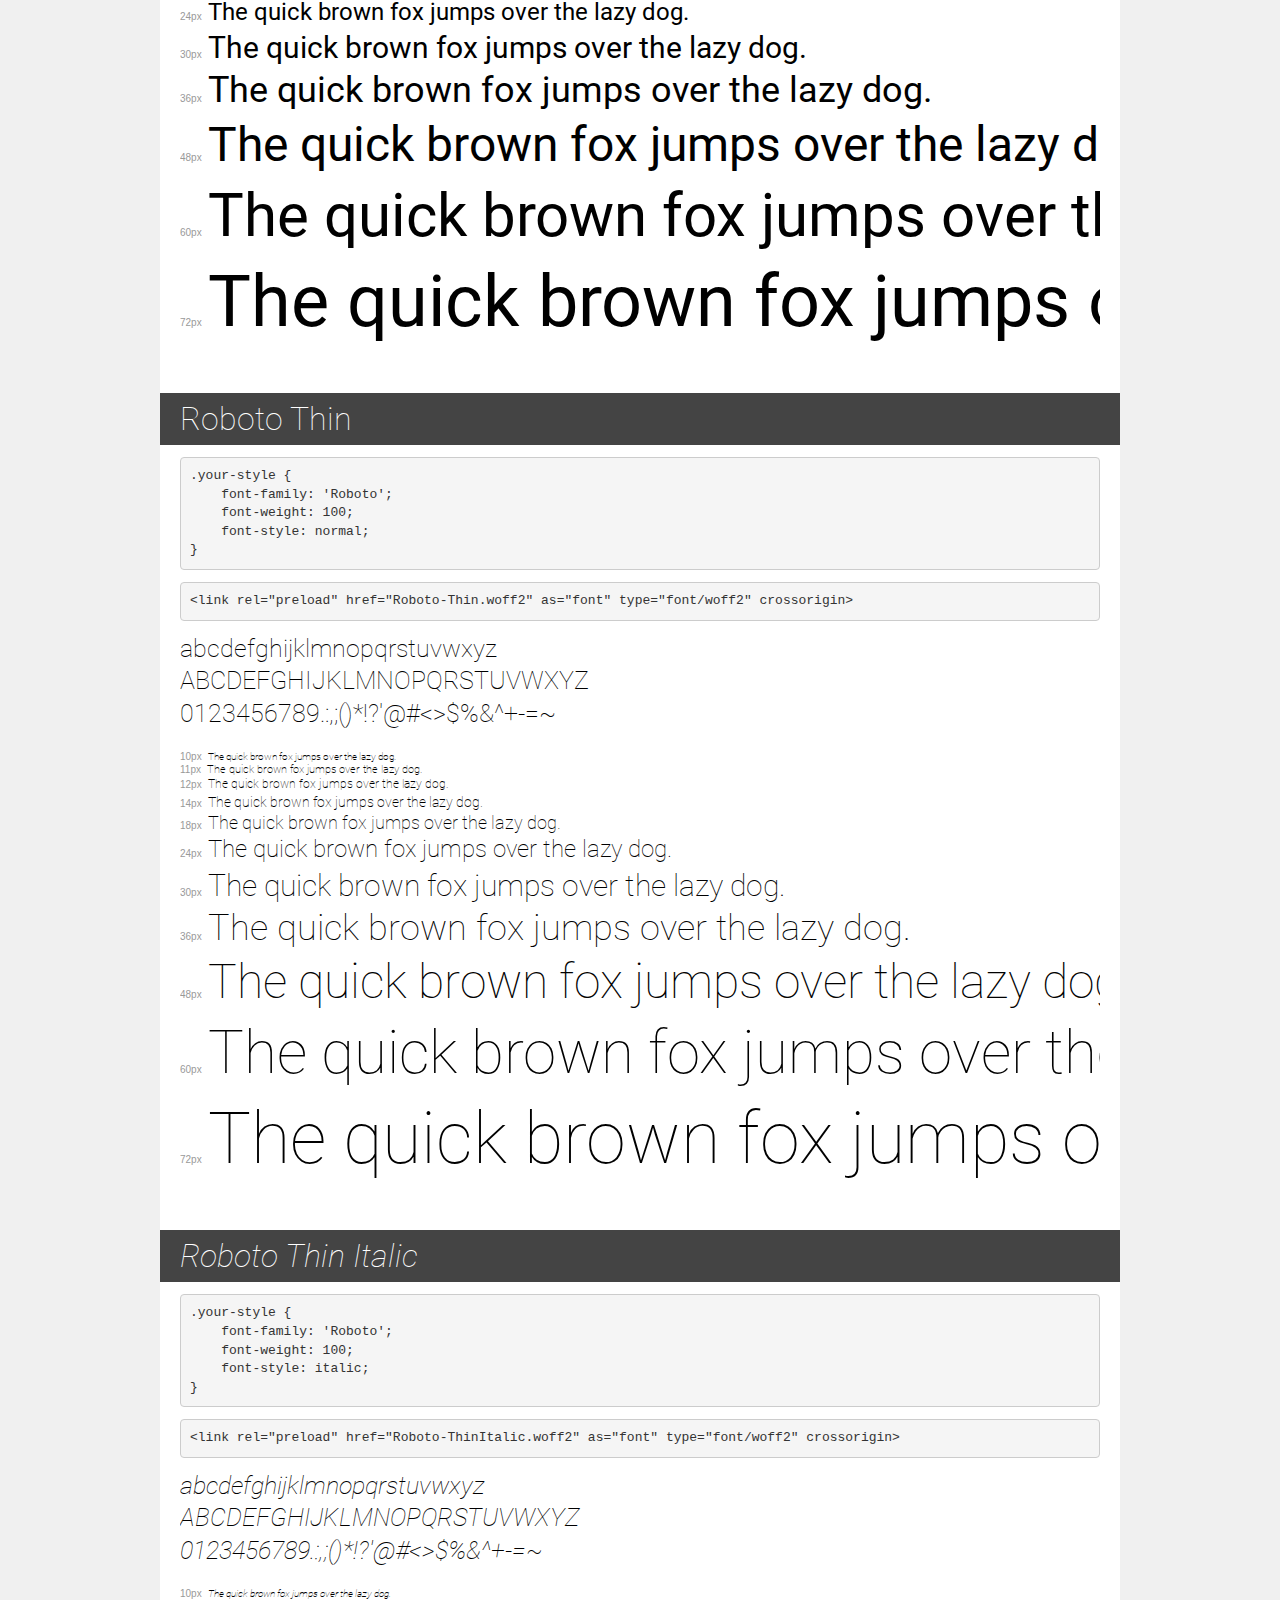
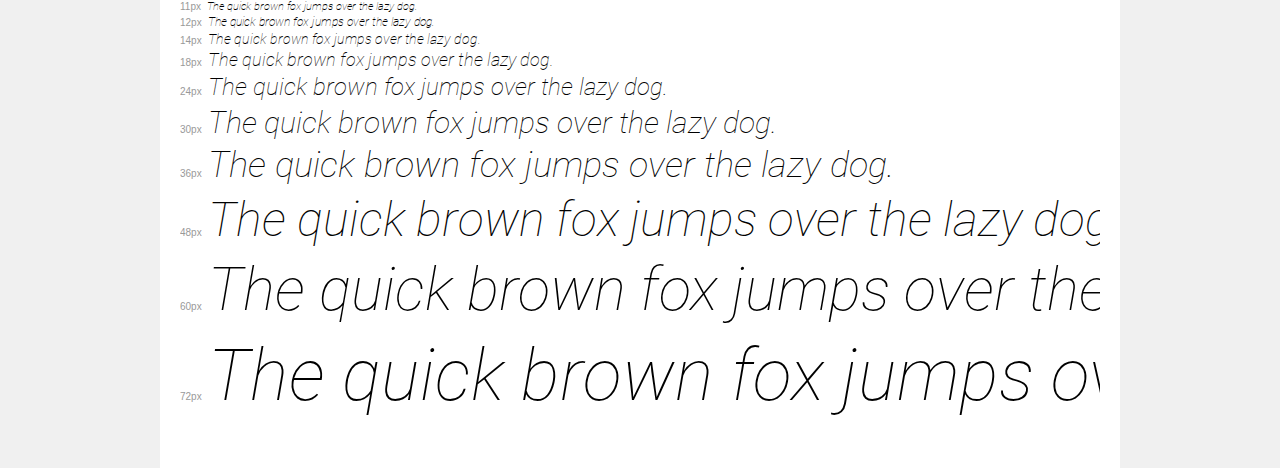
<file: extra/transfonter.org-20230329-061534/demo.html>
<!DOCTYPE html>
<html lang="en">
<head>
    <meta charset="utf-8">
    <meta http-equiv="X-UA-Compatible" content="IE=edge">
    <meta name="viewport" content="width=device-width, initial-scale=1">
    <meta name="robots" content="noindex, noarchive">
    <meta name="format-detection" content="telephone=no">
    <title>Transfonter demo</title>
    <link href="stylesheet.css" rel="stylesheet">
    <style>
        /*
        http://meyerweb.com/eric/tools/css/reset/
        v2.0 | 20110126
        License: none (public domain)
        */
        html, body, div, span, applet, object, iframe,
        h1, h2, h3, h4, h5, h6, p, blockquote, pre,
        a, abbr, acronym, address, big, cite, code,
        del, dfn, em, img, ins, kbd, q, s, samp,
        small, strike, strong, sub, sup, tt, var,
        b, u, i, center,
        dl, dt, dd, ol, ul, li,
        fieldset, form, label, legend,
        table, caption, tbody, tfoot, thead, tr, th, td,
        article, aside, canvas, details, embed,
        figure, figcaption, footer, header, hgroup,
        menu, nav, output, ruby, section, summary,
        time, mark, audio, video {
            margin: 0;
            padding: 0;
            border: 0;
            font-size: 100%;
            font: inherit;
            vertical-align: baseline;
        }
        /* HTML5 display-role reset for older browsers */
        article, aside, details, figcaption, figure,
        footer, header, hgroup, menu, nav, section {
            display: block;
        }
        body {
            line-height: 1;
        }
        ol, ul {
            list-style: none;
        }
        blockquote, q {
            quotes: none;
        }
        blockquote:before, blockquote:after,
        q:before, q:after {
            content: '';
            content: none;
        }
        table {
            border-collapse: collapse;
            border-spacing: 0;
        }
        /* demo styles */
        body {
            background: #f0f0f0;
            color: #000;
        }
        .page {
            background: #fff;
            width: 920px;
            margin: 0 auto;
            padding: 20px 20px 0 20px;
            overflow: hidden;
        }
        .font-container {
            overflow-x: auto;
            overflow-y: hidden;
            margin-bottom: 40px;
            line-height: 1.3;
            white-space: nowrap;
            padding-bottom: 5px;
        }
        h1 {
            position: relative;
            background: #444;
            font-size: 32px;
            color: #fff;
            padding: 10px 20px;
            margin: 0 -20px 12px -20px;
        }
        .letters {
            font-size: 25px;
            margin-bottom: 20px;
        }
        .s10:before {
            content: '10px';
        }
        .s11:before {
            content: '11px';
        }
        .s12:before {
            content: '12px';
        }
        .s14:before {
            content: '14px';
        }
        .s18:before {
            content: '18px';
        }
        .s24:before {
            content: '24px';
        }
        .s30:before {
            content: '30px';
        }
        .s36:before {
            content: '36px';
        }
        .s48:before {
            content: '48px';
        }
        .s60:before {
            content: '60px';
        }
        .s72:before {
            content: '72px';
        }
        .s10:before, .s11:before, .s12:before, .s14:before,
        .s18:before, .s24:before, .s30:before, .s36:before,
        .s48:before, .s60:before, .s72:before {
            font-family: Arial, sans-serif;
            font-size: 10px;
            font-weight: normal;
            font-style: normal;
            color: #999;
            padding-right: 6px;
        }
        pre {
            display: block;
            padding: 9px;
            margin: 0 0 12px;
            font-family: Monaco, Menlo, Consolas, "Courier New", monospace;
            font-size: 13px;
            line-height: 1.428571429;
            color: #333;
            font-weight: normal;
            font-style: normal;
            background-color: #f5f5f5;
            border: 1px solid #ccc;
            overflow-x: auto;
            border-radius: 4px;
        }
        /* responsive */
        @media (max-width: 959px) {
            .page {
                width: auto;
                margin: 0;
            }
        }
    </style>
</head>
<body>
<div class="page">
    <div class="demo">
        <h1 style="font-family: 'Roboto'; font-weight: 900; font-style: italic;">Roboto Black Italic</h1>
        <pre title="Usage">.your-style {
    font-family: 'Roboto';
    font-weight: 900;
    font-style: italic;
}</pre>
        <pre title="Preload (optional)">
&lt;link rel=&quot;preload&quot; href=&quot;Roboto-BlackItalic.woff2&quot; as=&quot;font&quot; type=&quot;font/woff2&quot; crossorigin&gt;</pre>
        <div class="font-container" style="font-family: 'Roboto'; font-weight: 900; font-style: italic;">
            <p class="letters">
                abcdefghijklmnopqrstuvwxyz<br>
ABCDEFGHIJKLMNOPQRSTUVWXYZ<br>
                0123456789.:,;()*!?'@#&lt;&gt;$%&^+-=~
            </p>
            <p class="s10" style="font-size: 10px;">The quick brown fox jumps over the lazy dog.</p>
            <p class="s11" style="font-size: 11px;">The quick brown fox jumps over the lazy dog.</p>
            <p class="s12" style="font-size: 12px;">The quick brown fox jumps over the lazy dog.</p>
            <p class="s14" style="font-size: 14px;">The quick brown fox jumps over the lazy dog.</p>
            <p class="s18" style="font-size: 18px;">The quick brown fox jumps over the lazy dog.</p>
            <p class="s24" style="font-size: 24px;">The quick brown fox jumps over the lazy dog.</p>
            <p class="s30" style="font-size: 30px;">The quick brown fox jumps over the lazy dog.</p>
            <p class="s36" style="font-size: 36px;">The quick brown fox jumps over the lazy dog.</p>
            <p class="s48" style="font-size: 48px;">The quick brown fox jumps over the lazy dog.</p>
            <p class="s60" style="font-size: 60px;">The quick brown fox jumps over the lazy dog.</p>
            <p class="s72" style="font-size: 72px;">The quick brown fox jumps over the lazy dog.</p>
        </div>
    </div>

    <div class="demo">
        <h1 style="font-family: 'Roboto'; font-weight: bold; font-style: normal;">Roboto Bold</h1>
        <pre title="Usage">.your-style {
    font-family: 'Roboto';
    font-weight: bold;
    font-style: normal;
}</pre>
        <pre title="Preload (optional)">
&lt;link rel=&quot;preload&quot; href=&quot;Roboto-Bold.woff2&quot; as=&quot;font&quot; type=&quot;font/woff2&quot; crossorigin&gt;</pre>
        <div class="font-container" style="font-family: 'Roboto'; font-weight: bold; font-style: normal;">
            <p class="letters">
                abcdefghijklmnopqrstuvwxyz<br>
ABCDEFGHIJKLMNOPQRSTUVWXYZ<br>
                0123456789.:,;()*!?'@#&lt;&gt;$%&^+-=~
            </p>
            <p class="s10" style="font-size: 10px;">The quick brown fox jumps over the lazy dog.</p>
            <p class="s11" style="font-size: 11px;">The quick brown fox jumps over the lazy dog.</p>
            <p class="s12" style="font-size: 12px;">The quick brown fox jumps over the lazy dog.</p>
            <p class="s14" style="font-size: 14px;">The quick brown fox jumps over the lazy dog.</p>
            <p class="s18" style="font-size: 18px;">The quick brown fox jumps over the lazy dog.</p>
            <p class="s24" style="font-size: 24px;">The quick brown fox jumps over the lazy dog.</p>
            <p class="s30" style="font-size: 30px;">The quick brown fox jumps over the lazy dog.</p>
            <p class="s36" style="font-size: 36px;">The quick brown fox jumps over the lazy dog.</p>
            <p class="s48" style="font-size: 48px;">The quick brown fox jumps over the lazy dog.</p>
            <p class="s60" style="font-size: 60px;">The quick brown fox jumps over the lazy dog.</p>
            <p class="s72" style="font-size: 72px;">The quick brown fox jumps over the lazy dog.</p>
        </div>
    </div>

    <div class="demo">
        <h1 style="font-family: 'Roboto'; font-weight: 900; font-style: normal;">Roboto Black</h1>
        <pre title="Usage">.your-style {
    font-family: 'Roboto';
    font-weight: 900;
    font-style: normal;
}</pre>
        <pre title="Preload (optional)">
&lt;link rel=&quot;preload&quot; href=&quot;Roboto-Black.woff2&quot; as=&quot;font&quot; type=&quot;font/woff2&quot; crossorigin&gt;</pre>
        <div class="font-container" style="font-family: 'Roboto'; font-weight: 900; font-style: normal;">
            <p class="letters">
                abcdefghijklmnopqrstuvwxyz<br>
ABCDEFGHIJKLMNOPQRSTUVWXYZ<br>
                0123456789.:,;()*!?'@#&lt;&gt;$%&^+-=~
            </p>
            <p class="s10" style="font-size: 10px;">The quick brown fox jumps over the lazy dog.</p>
            <p class="s11" style="font-size: 11px;">The quick brown fox jumps over the lazy dog.</p>
            <p class="s12" style="font-size: 12px;">The quick brown fox jumps over the lazy dog.</p>
            <p class="s14" style="font-size: 14px;">The quick brown fox jumps over the lazy dog.</p>
            <p class="s18" style="font-size: 18px;">The quick brown fox jumps over the lazy dog.</p>
            <p class="s24" style="font-size: 24px;">The quick brown fox jumps over the lazy dog.</p>
            <p class="s30" style="font-size: 30px;">The quick brown fox jumps over the lazy dog.</p>
            <p class="s36" style="font-size: 36px;">The quick brown fox jumps over the lazy dog.</p>
            <p class="s48" style="font-size: 48px;">The quick brown fox jumps over the lazy dog.</p>
            <p class="s60" style="font-size: 60px;">The quick brown fox jumps over the lazy dog.</p>
            <p class="s72" style="font-size: 72px;">The quick brown fox jumps over the lazy dog.</p>
        </div>
    </div>

    <div class="demo">
        <h1 style="font-family: 'Roboto'; font-weight: 500; font-style: normal;">Roboto Medium</h1>
        <pre title="Usage">.your-style {
    font-family: 'Roboto';
    font-weight: 500;
    font-style: normal;
}</pre>
        <pre title="Preload (optional)">
&lt;link rel=&quot;preload&quot; href=&quot;Roboto-Medium.woff2&quot; as=&quot;font&quot; type=&quot;font/woff2&quot; crossorigin&gt;</pre>
        <div class="font-container" style="font-family: 'Roboto'; font-weight: 500; font-style: normal;">
            <p class="letters">
                abcdefghijklmnopqrstuvwxyz<br>
ABCDEFGHIJKLMNOPQRSTUVWXYZ<br>
                0123456789.:,;()*!?'@#&lt;&gt;$%&^+-=~
            </p>
            <p class="s10" style="font-size: 10px;">The quick brown fox jumps over the lazy dog.</p>
            <p class="s11" style="font-size: 11px;">The quick brown fox jumps over the lazy dog.</p>
            <p class="s12" style="font-size: 12px;">The quick brown fox jumps over the lazy dog.</p>
            <p class="s14" style="font-size: 14px;">The quick brown fox jumps over the lazy dog.</p>
            <p class="s18" style="font-size: 18px;">The quick brown fox jumps over the lazy dog.</p>
            <p class="s24" style="font-size: 24px;">The quick brown fox jumps over the lazy dog.</p>
            <p class="s30" style="font-size: 30px;">The quick brown fox jumps over the lazy dog.</p>
            <p class="s36" style="font-size: 36px;">The quick brown fox jumps over the lazy dog.</p>
            <p class="s48" style="font-size: 48px;">The quick brown fox jumps over the lazy dog.</p>
            <p class="s60" style="font-size: 60px;">The quick brown fox jumps over the lazy dog.</p>
            <p class="s72" style="font-size: 72px;">The quick brown fox jumps over the lazy dog.</p>
        </div>
    </div>

    <div class="demo">
        <h1 style="font-family: 'Roboto'; font-weight: bold; font-style: italic;">Roboto Bold Italic</h1>
        <pre title="Usage">.your-style {
    font-family: 'Roboto';
    font-weight: bold;
    font-style: italic;
}</pre>
        <pre title="Preload (optional)">
&lt;link rel=&quot;preload&quot; href=&quot;Roboto-BoldItalic.woff2&quot; as=&quot;font&quot; type=&quot;font/woff2&quot; crossorigin&gt;</pre>
        <div class="font-container" style="font-family: 'Roboto'; font-weight: bold; font-style: italic;">
            <p class="letters">
                abcdefghijklmnopqrstuvwxyz<br>
ABCDEFGHIJKLMNOPQRSTUVWXYZ<br>
                0123456789.:,;()*!?'@#&lt;&gt;$%&^+-=~
            </p>
            <p class="s10" style="font-size: 10px;">The quick brown fox jumps over the lazy dog.</p>
            <p class="s11" style="font-size: 11px;">The quick brown fox jumps over the lazy dog.</p>
            <p class="s12" style="font-size: 12px;">The quick brown fox jumps over the lazy dog.</p>
            <p class="s14" style="font-size: 14px;">The quick brown fox jumps over the lazy dog.</p>
            <p class="s18" style="font-size: 18px;">The quick brown fox jumps over the lazy dog.</p>
            <p class="s24" style="font-size: 24px;">The quick brown fox jumps over the lazy dog.</p>
            <p class="s30" style="font-size: 30px;">The quick brown fox jumps over the lazy dog.</p>
            <p class="s36" style="font-size: 36px;">The quick brown fox jumps over the lazy dog.</p>
            <p class="s48" style="font-size: 48px;">The quick brown fox jumps over the lazy dog.</p>
            <p class="s60" style="font-size: 60px;">The quick brown fox jumps over the lazy dog.</p>
            <p class="s72" style="font-size: 72px;">The quick brown fox jumps over the lazy dog.</p>
        </div>
    </div>

    <div class="demo">
        <h1 style="font-family: 'Roboto'; font-weight: 300; font-style: normal;">Roboto Light</h1>
        <pre title="Usage">.your-style {
    font-family: 'Roboto';
    font-weight: 300;
    font-style: normal;
}</pre>
        <pre title="Preload (optional)">
&lt;link rel=&quot;preload&quot; href=&quot;Roboto-Light.woff2&quot; as=&quot;font&quot; type=&quot;font/woff2&quot; crossorigin&gt;</pre>
        <div class="font-container" style="font-family: 'Roboto'; font-weight: 300; font-style: normal;">
            <p class="letters">
                abcdefghijklmnopqrstuvwxyz<br>
ABCDEFGHIJKLMNOPQRSTUVWXYZ<br>
                0123456789.:,;()*!?'@#&lt;&gt;$%&^+-=~
            </p>
            <p class="s10" style="font-size: 10px;">The quick brown fox jumps over the lazy dog.</p>
            <p class="s11" style="font-size: 11px;">The quick brown fox jumps over the lazy dog.</p>
            <p class="s12" style="font-size: 12px;">The quick brown fox jumps over the lazy dog.</p>
            <p class="s14" style="font-size: 14px;">The quick brown fox jumps over the lazy dog.</p>
            <p class="s18" style="font-size: 18px;">The quick brown fox jumps over the lazy dog.</p>
            <p class="s24" style="font-size: 24px;">The quick brown fox jumps over the lazy dog.</p>
            <p class="s30" style="font-size: 30px;">The quick brown fox jumps over the lazy dog.</p>
            <p class="s36" style="font-size: 36px;">The quick brown fox jumps over the lazy dog.</p>
            <p class="s48" style="font-size: 48px;">The quick brown fox jumps over the lazy dog.</p>
            <p class="s60" style="font-size: 60px;">The quick brown fox jumps over the lazy dog.</p>
            <p class="s72" style="font-size: 72px;">The quick brown fox jumps over the lazy dog.</p>
        </div>
    </div>

    <div class="demo">
        <h1 style="font-family: 'Roboto'; font-weight: 500; font-style: italic;">Roboto Medium Italic</h1>
        <pre title="Usage">.your-style {
    font-family: 'Roboto';
    font-weight: 500;
    font-style: italic;
}</pre>
        <pre title="Preload (optional)">
&lt;link rel=&quot;preload&quot; href=&quot;Roboto-MediumItalic.woff2&quot; as=&quot;font&quot; type=&quot;font/woff2&quot; crossorigin&gt;</pre>
        <div class="font-container" style="font-family: 'Roboto'; font-weight: 500; font-style: italic;">
            <p class="letters">
                abcdefghijklmnopqrstuvwxyz<br>
ABCDEFGHIJKLMNOPQRSTUVWXYZ<br>
                0123456789.:,;()*!?'@#&lt;&gt;$%&^+-=~
            </p>
            <p class="s10" style="font-size: 10px;">The quick brown fox jumps over the lazy dog.</p>
            <p class="s11" style="font-size: 11px;">The quick brown fox jumps over the lazy dog.</p>
            <p class="s12" style="font-size: 12px;">The quick brown fox jumps over the lazy dog.</p>
            <p class="s14" style="font-size: 14px;">The quick brown fox jumps over the lazy dog.</p>
            <p class="s18" style="font-size: 18px;">The quick brown fox jumps over the lazy dog.</p>
            <p class="s24" style="font-size: 24px;">The quick brown fox jumps over the lazy dog.</p>
            <p class="s30" style="font-size: 30px;">The quick brown fox jumps over the lazy dog.</p>
            <p class="s36" style="font-size: 36px;">The quick brown fox jumps over the lazy dog.</p>
            <p class="s48" style="font-size: 48px;">The quick brown fox jumps over the lazy dog.</p>
            <p class="s60" style="font-size: 60px;">The quick brown fox jumps over the lazy dog.</p>
            <p class="s72" style="font-size: 72px;">The quick brown fox jumps over the lazy dog.</p>
        </div>
    </div>

    <div class="demo">
        <h1 style="font-family: 'Roboto'; font-weight: 300; font-style: italic;">Roboto Light Italic</h1>
        <pre title="Usage">.your-style {
    font-family: 'Roboto';
    font-weight: 300;
    font-style: italic;
}</pre>
        <pre title="Preload (optional)">
&lt;link rel=&quot;preload&quot; href=&quot;Roboto-LightItalic.woff2&quot; as=&quot;font&quot; type=&quot;font/woff2&quot; crossorigin&gt;</pre>
        <div class="font-container" style="font-family: 'Roboto'; font-weight: 300; font-style: italic;">
            <p class="letters">
                abcdefghijklmnopqrstuvwxyz<br>
ABCDEFGHIJKLMNOPQRSTUVWXYZ<br>
                0123456789.:,;()*!?'@#&lt;&gt;$%&^+-=~
            </p>
            <p class="s10" style="font-size: 10px;">The quick brown fox jumps over the lazy dog.</p>
            <p class="s11" style="font-size: 11px;">The quick brown fox jumps over the lazy dog.</p>
            <p class="s12" style="font-size: 12px;">The quick brown fox jumps over the lazy dog.</p>
            <p class="s14" style="font-size: 14px;">The quick brown fox jumps over the lazy dog.</p>
            <p class="s18" style="font-size: 18px;">The quick brown fox jumps over the lazy dog.</p>
            <p class="s24" style="font-size: 24px;">The quick brown fox jumps over the lazy dog.</p>
            <p class="s30" style="font-size: 30px;">The quick brown fox jumps over the lazy dog.</p>
            <p class="s36" style="font-size: 36px;">The quick brown fox jumps over the lazy dog.</p>
            <p class="s48" style="font-size: 48px;">The quick brown fox jumps over the lazy dog.</p>
            <p class="s60" style="font-size: 60px;">The quick brown fox jumps over the lazy dog.</p>
            <p class="s72" style="font-size: 72px;">The quick brown fox jumps over the lazy dog.</p>
        </div>
    </div>

    <div class="demo">
        <h1 style="font-family: 'Roboto'; font-weight: normal; font-style: italic;">Roboto Italic</h1>
        <pre title="Usage">.your-style {
    font-family: 'Roboto';
    font-weight: normal;
    font-style: italic;
}</pre>
        <pre title="Preload (optional)">
&lt;link rel=&quot;preload&quot; href=&quot;Roboto-Italic.woff2&quot; as=&quot;font&quot; type=&quot;font/woff2&quot; crossorigin&gt;</pre>
        <div class="font-container" style="font-family: 'Roboto'; font-weight: normal; font-style: italic;">
            <p class="letters">
                abcdefghijklmnopqrstuvwxyz<br>
ABCDEFGHIJKLMNOPQRSTUVWXYZ<br>
                0123456789.:,;()*!?'@#&lt;&gt;$%&^+-=~
            </p>
            <p class="s10" style="font-size: 10px;">The quick brown fox jumps over the lazy dog.</p>
            <p class="s11" style="font-size: 11px;">The quick brown fox jumps over the lazy dog.</p>
            <p class="s12" style="font-size: 12px;">The quick brown fox jumps over the lazy dog.</p>
            <p class="s14" style="font-size: 14px;">The quick brown fox jumps over the lazy dog.</p>
            <p class="s18" style="font-size: 18px;">The quick brown fox jumps over the lazy dog.</p>
            <p class="s24" style="font-size: 24px;">The quick brown fox jumps over the lazy dog.</p>
            <p class="s30" style="font-size: 30px;">The quick brown fox jumps over the lazy dog.</p>
            <p class="s36" style="font-size: 36px;">The quick brown fox jumps over the lazy dog.</p>
            <p class="s48" style="font-size: 48px;">The quick brown fox jumps over the lazy dog.</p>
            <p class="s60" style="font-size: 60px;">The quick brown fox jumps over the lazy dog.</p>
            <p class="s72" style="font-size: 72px;">The quick brown fox jumps over the lazy dog.</p>
        </div>
    </div>

    <div class="demo">
        <h1 style="font-family: 'Roboto'; font-weight: normal; font-style: normal;">Roboto</h1>
        <pre title="Usage">.your-style {
    font-family: 'Roboto';
    font-weight: normal;
    font-style: normal;
}</pre>
        <pre title="Preload (optional)">
&lt;link rel=&quot;preload&quot; href=&quot;Roboto-Regular.woff2&quot; as=&quot;font&quot; type=&quot;font/woff2&quot; crossorigin&gt;</pre>
        <div class="font-container" style="font-family: 'Roboto'; font-weight: normal; font-style: normal;">
            <p class="letters">
                abcdefghijklmnopqrstuvwxyz<br>
ABCDEFGHIJKLMNOPQRSTUVWXYZ<br>
                0123456789.:,;()*!?'@#&lt;&gt;$%&^+-=~
            </p>
            <p class="s10" style="font-size: 10px;">The quick brown fox jumps over the lazy dog.</p>
            <p class="s11" style="font-size: 11px;">The quick brown fox jumps over the lazy dog.</p>
            <p class="s12" style="font-size: 12px;">The quick brown fox jumps over the lazy dog.</p>
            <p class="s14" style="font-size: 14px;">The quick brown fox jumps over the lazy dog.</p>
            <p class="s18" style="font-size: 18px;">The quick brown fox jumps over the lazy dog.</p>
            <p class="s24" style="font-size: 24px;">The quick brown fox jumps over the lazy dog.</p>
            <p class="s30" style="font-size: 30px;">The quick brown fox jumps over the lazy dog.</p>
            <p class="s36" style="font-size: 36px;">The quick brown fox jumps over the lazy dog.</p>
            <p class="s48" style="font-size: 48px;">The quick brown fox jumps over the lazy dog.</p>
            <p class="s60" style="font-size: 60px;">The quick brown fox jumps over the lazy dog.</p>
            <p class="s72" style="font-size: 72px;">The quick brown fox jumps over the lazy dog.</p>
        </div>
    </div>

    <div class="demo">
        <h1 style="font-family: 'Roboto'; font-weight: 100; font-style: normal;">Roboto Thin</h1>
        <pre title="Usage">.your-style {
    font-family: 'Roboto';
    font-weight: 100;
    font-style: normal;
}</pre>
        <pre title="Preload (optional)">
&lt;link rel=&quot;preload&quot; href=&quot;Roboto-Thin.woff2&quot; as=&quot;font&quot; type=&quot;font/woff2&quot; crossorigin&gt;</pre>
        <div class="font-container" style="font-family: 'Roboto'; font-weight: 100; font-style: normal;">
            <p class="letters">
                abcdefghijklmnopqrstuvwxyz<br>
ABCDEFGHIJKLMNOPQRSTUVWXYZ<br>
                0123456789.:,;()*!?'@#&lt;&gt;$%&^+-=~
            </p>
            <p class="s10" style="font-size: 10px;">The quick brown fox jumps over the lazy dog.</p>
            <p class="s11" style="font-size: 11px;">The quick brown fox jumps over the lazy dog.</p>
            <p class="s12" style="font-size: 12px;">The quick brown fox jumps over the lazy dog.</p>
            <p class="s14" style="font-size: 14px;">The quick brown fox jumps over the lazy dog.</p>
            <p class="s18" style="font-size: 18px;">The quick brown fox jumps over the lazy dog.</p>
            <p class="s24" style="font-size: 24px;">The quick brown fox jumps over the lazy dog.</p>
            <p class="s30" style="font-size: 30px;">The quick brown fox jumps over the lazy dog.</p>
            <p class="s36" style="font-size: 36px;">The quick brown fox jumps over the lazy dog.</p>
            <p class="s48" style="font-size: 48px;">The quick brown fox jumps over the lazy dog.</p>
            <p class="s60" style="font-size: 60px;">The quick brown fox jumps over the lazy dog.</p>
            <p class="s72" style="font-size: 72px;">The quick brown fox jumps over the lazy dog.</p>
        </div>
    </div>

    <div class="demo">
        <h1 style="font-family: 'Roboto'; font-weight: 100; font-style: italic;">Roboto Thin Italic</h1>
        <pre title="Usage">.your-style {
    font-family: 'Roboto';
    font-weight: 100;
    font-style: italic;
}</pre>
        <pre title="Preload (optional)">
&lt;link rel=&quot;preload&quot; href=&quot;Roboto-ThinItalic.woff2&quot; as=&quot;font&quot; type=&quot;font/woff2&quot; crossorigin&gt;</pre>
        <div class="font-container" style="font-family: 'Roboto'; font-weight: 100; font-style: italic;">
            <p class="letters">
                abcdefghijklmnopqrstuvwxyz<br>
ABCDEFGHIJKLMNOPQRSTUVWXYZ<br>
                0123456789.:,;()*!?'@#&lt;&gt;$%&^+-=~
            </p>
            <p class="s10" style="font-size: 10px;">The quick brown fox jumps over the lazy dog.</p>
            <p class="s11" style="font-size: 11px;">The quick brown fox jumps over the lazy dog.</p>
            <p class="s12" style="font-size: 12px;">The quick brown fox jumps over the lazy dog.</p>
            <p class="s14" style="font-size: 14px;">The quick brown fox jumps over the lazy dog.</p>
            <p class="s18" style="font-size: 18px;">The quick brown fox jumps over the lazy dog.</p>
            <p class="s24" style="font-size: 24px;">The quick brown fox jumps over the lazy dog.</p>
            <p class="s30" style="font-size: 30px;">The quick brown fox jumps over the lazy dog.</p>
            <p class="s36" style="font-size: 36px;">The quick brown fox jumps over the lazy dog.</p>
            <p class="s48" style="font-size: 48px;">The quick brown fox jumps over the lazy dog.</p>
            <p class="s60" style="font-size: 60px;">The quick brown fox jumps over the lazy dog.</p>
            <p class="s72" style="font-size: 72px;">The quick brown fox jumps over the lazy dog.</p>
        </div>
    </div>

</div>
</body>
</html>
</file>
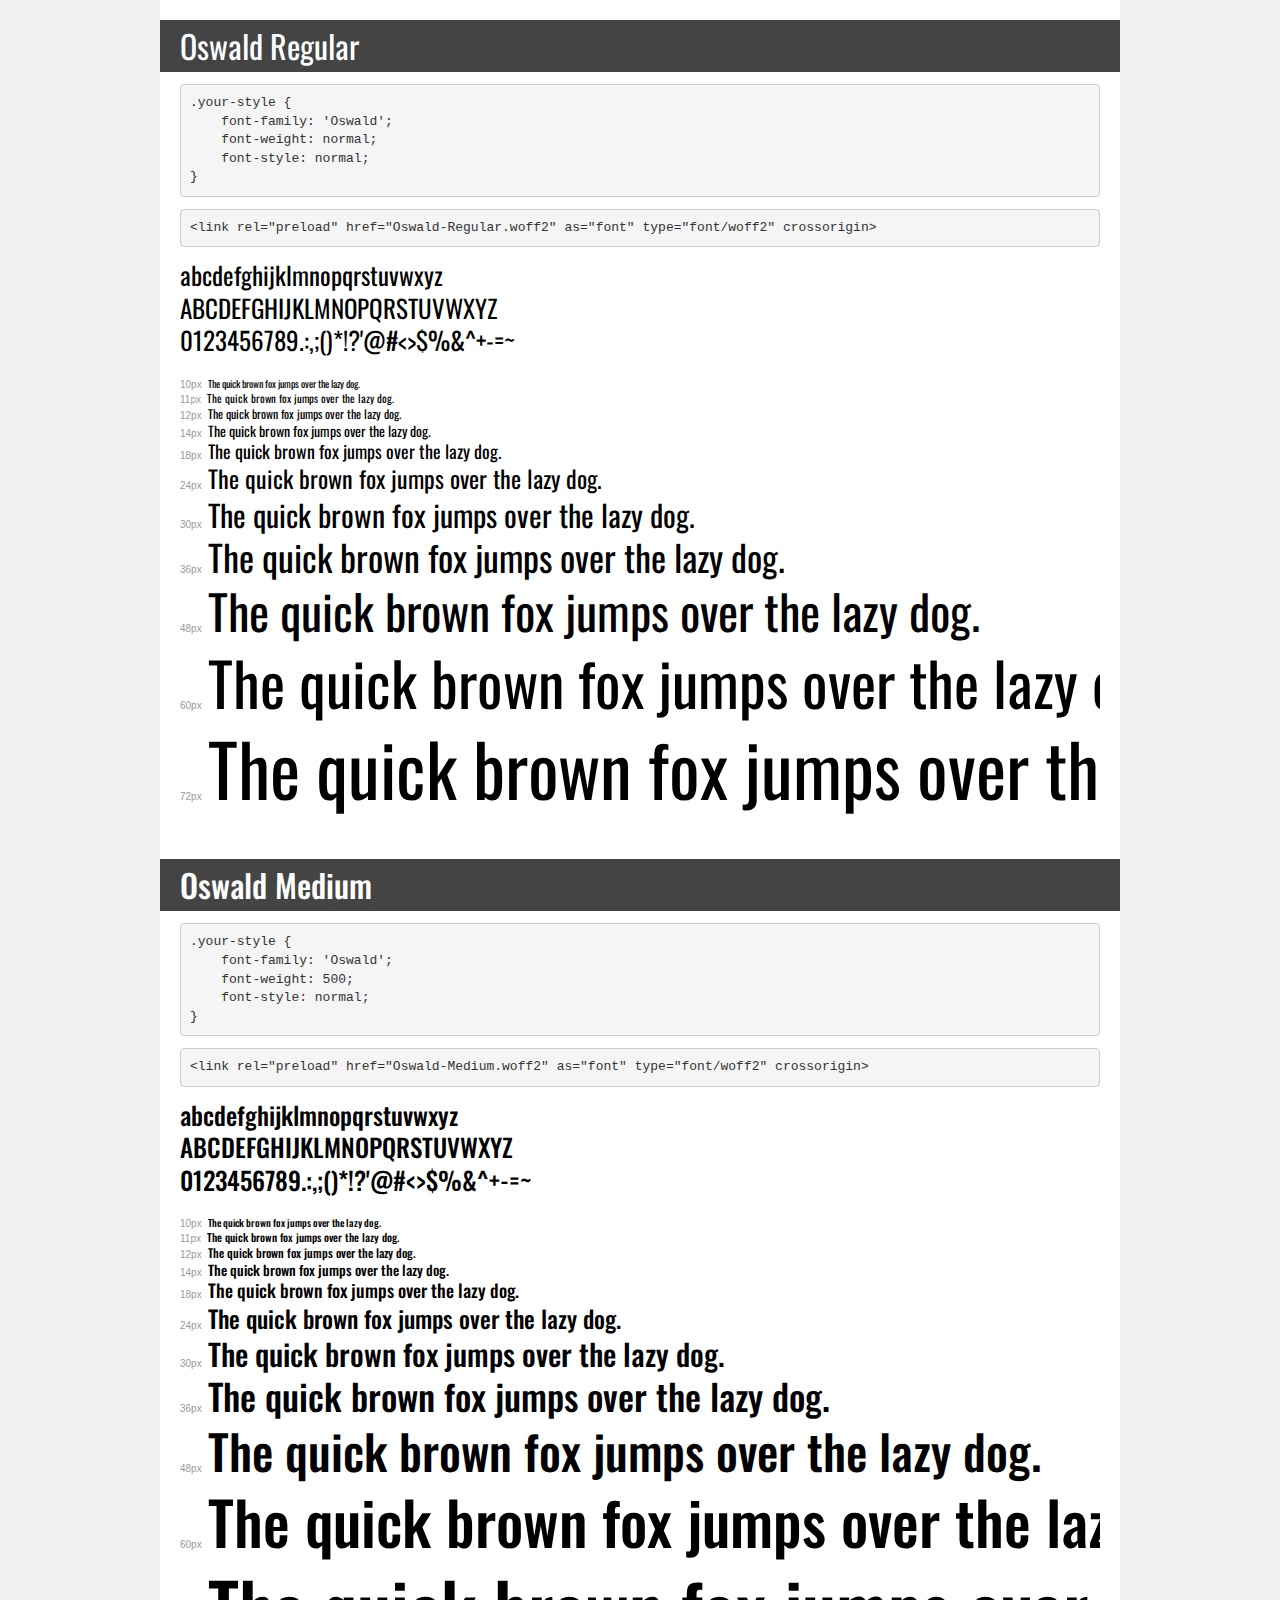
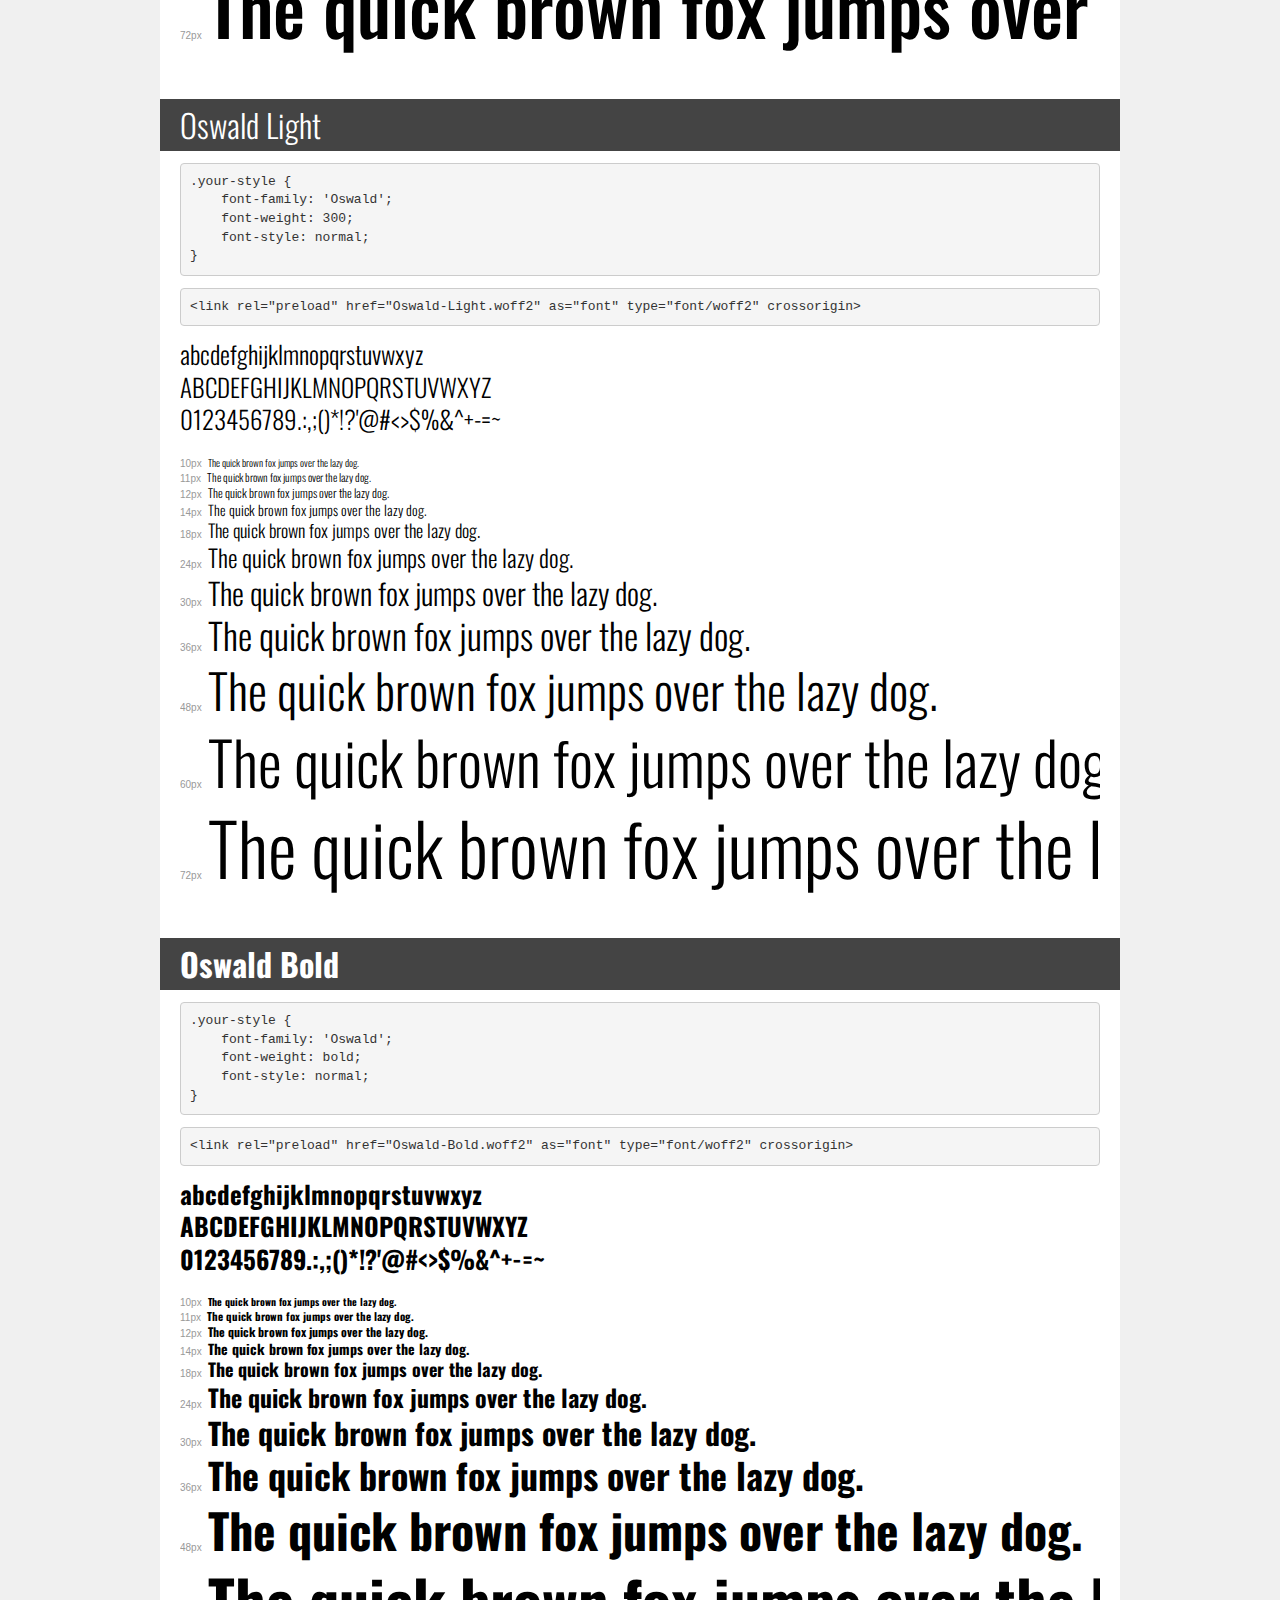
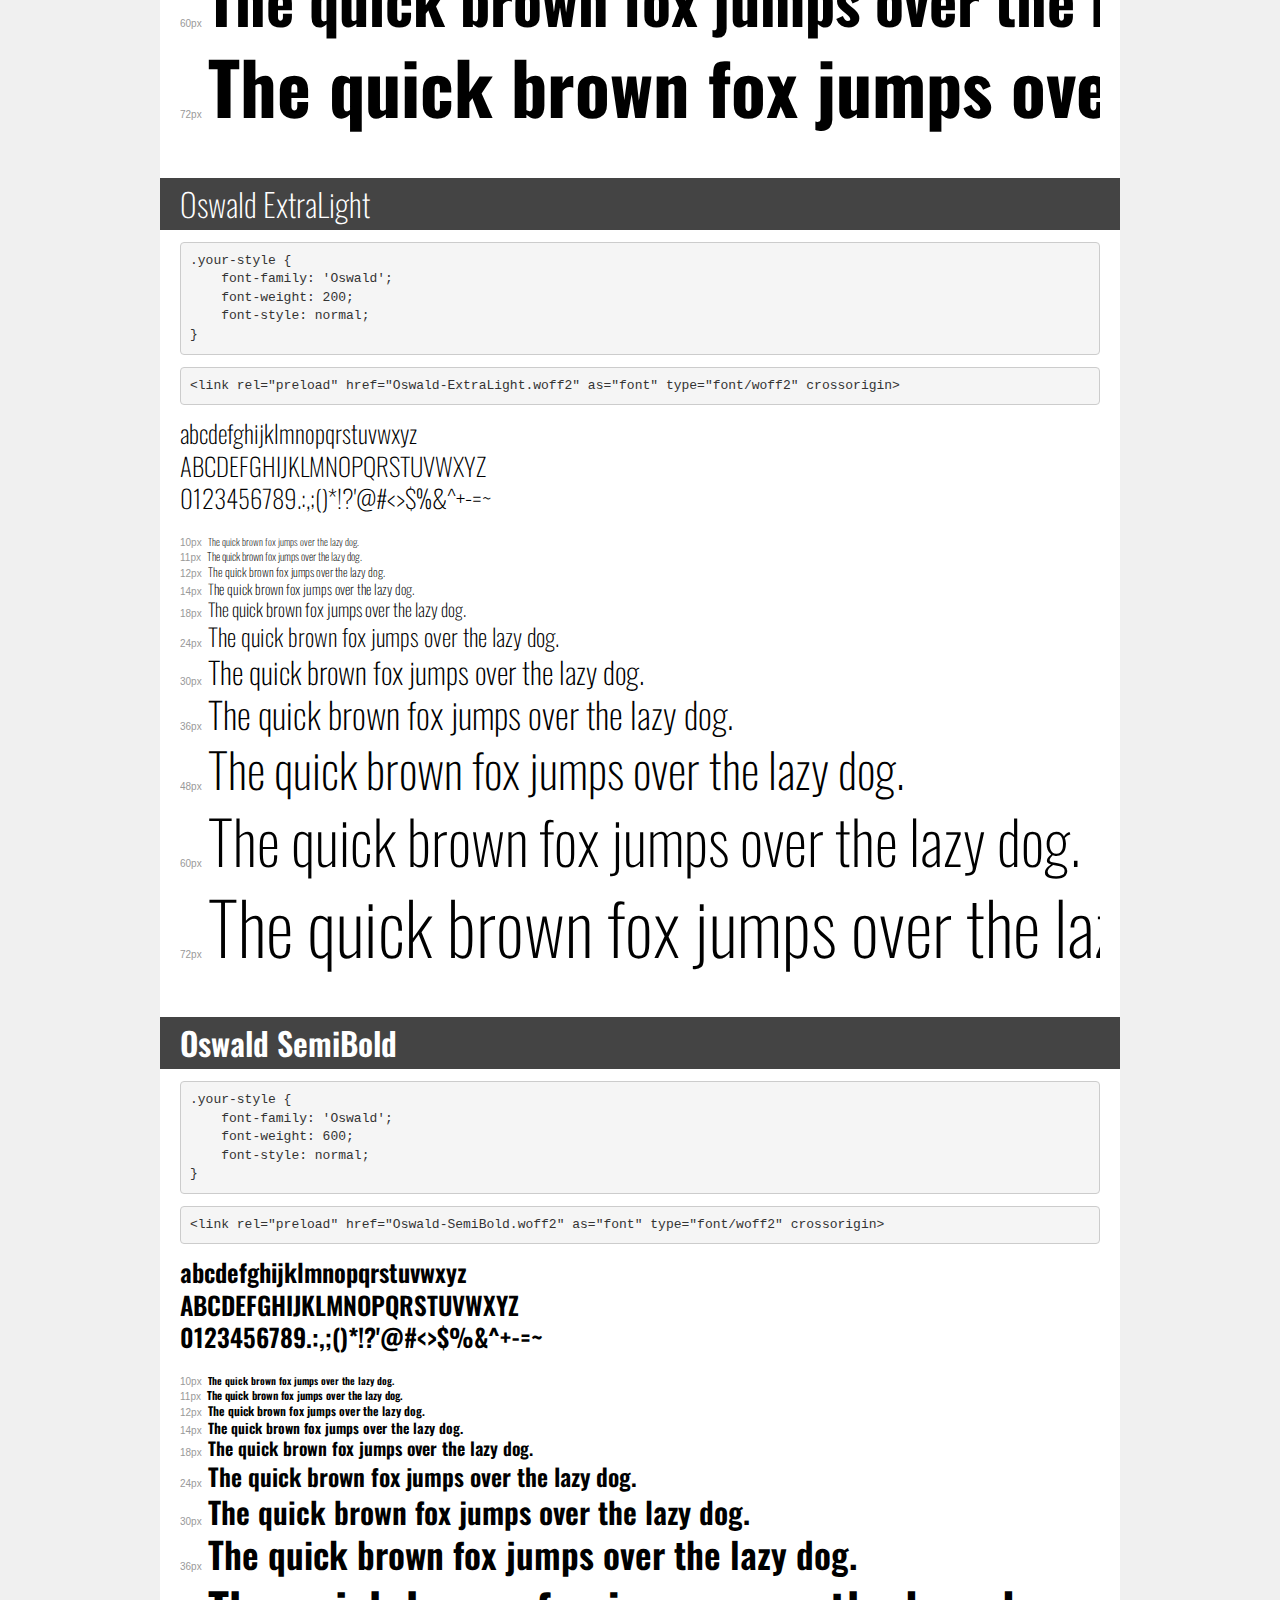
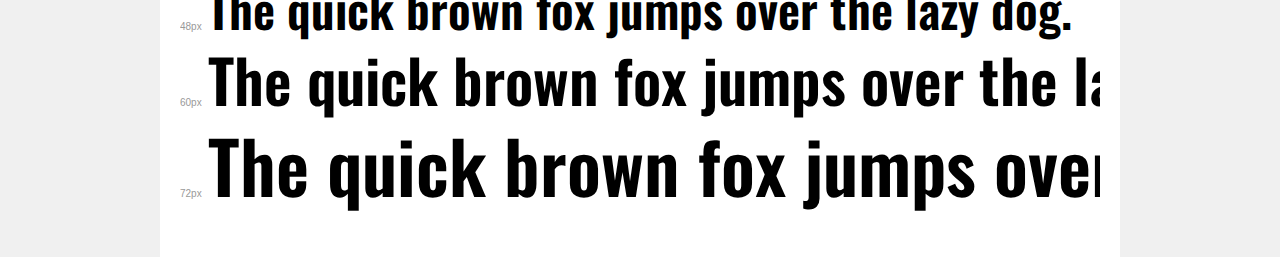
<file: J-QUERY/J-QUARY/j-query header loader/2629-khushali-project-20230320T052706Z-001/2629-khushali-project/extra/transfonter.org-20230103-060930/demo.html>
<!DOCTYPE html>
<html lang="en">
<head>
    <meta charset="utf-8">
    <meta http-equiv="X-UA-Compatible" content="IE=edge">
    <meta name="viewport" content="width=device-width, initial-scale=1">
    <meta name="robots" content="noindex, noarchive">
    <meta name="format-detection" content="telephone=no">
    <title>Transfonter demo</title>
    <link href="stylesheet.css" rel="stylesheet">
    <style>
        /*
        http://meyerweb.com/eric/tools/css/reset/
        v2.0 | 20110126
        License: none (public domain)
        */
        html, body, div, span, applet, object, iframe,
        h1, h2, h3, h4, h5, h6, p, blockquote, pre,
        a, abbr, acronym, address, big, cite, code,
        del, dfn, em, img, ins, kbd, q, s, samp,
        small, strike, strong, sub, sup, tt, var,
        b, u, i, center,
        dl, dt, dd, ol, ul, li,
        fieldset, form, label, legend,
        table, caption, tbody, tfoot, thead, tr, th, td,
        article, aside, canvas, details, embed,
        figure, figcaption, footer, header, hgroup,
        menu, nav, output, ruby, section, summary,
        time, mark, audio, video {
            margin: 0;
            padding: 0;
            border: 0;
            font-size: 100%;
            font: inherit;
            vertical-align: baseline;
        }
        /* HTML5 display-role reset for older browsers */
        article, aside, details, figcaption, figure,
        footer, header, hgroup, menu, nav, section {
            display: block;
        }
        body {
            line-height: 1;
        }
        ol, ul {
            list-style: none;
        }
        blockquote, q {
            quotes: none;
        }
        blockquote:before, blockquote:after,
        q:before, q:after {
            content: '';
            content: none;
        }
        table {
            border-collapse: collapse;
            border-spacing: 0;
        }
        /* demo styles */
        body {
            background: #f0f0f0;
            color: #000;
        }
        .page {
            background: #fff;
            width: 920px;
            margin: 0 auto;
            padding: 20px 20px 0 20px;
            overflow: hidden;
        }
        .font-container {
            overflow-x: auto;
            overflow-y: hidden;
            margin-bottom: 40px;
            line-height: 1.3;
            white-space: nowrap;
            padding-bottom: 5px;
        }
        h1 {
            position: relative;
            background: #444;
            font-size: 32px;
            color: #fff;
            padding: 10px 20px;
            margin: 0 -20px 12px -20px;
        }
        .letters {
            font-size: 25px;
            margin-bottom: 20px;
        }
        .s10:before {
            content: '10px';
        }
        .s11:before {
            content: '11px';
        }
        .s12:before {
            content: '12px';
        }
        .s14:before {
            content: '14px';
        }
        .s18:before {
            content: '18px';
        }
        .s24:before {
            content: '24px';
        }
        .s30:before {
            content: '30px';
        }
        .s36:before {
            content: '36px';
        }
        .s48:before {
            content: '48px';
        }
        .s60:before {
            content: '60px';
        }
        .s72:before {
            content: '72px';
        }
        .s10:before, .s11:before, .s12:before, .s14:before,
        .s18:before, .s24:before, .s30:before, .s36:before,
        .s48:before, .s60:before, .s72:before {
            font-family: Arial, sans-serif;
            font-size: 10px;
            font-weight: normal;
            font-style: normal;
            color: #999;
            padding-right: 6px;
        }
        pre {
            display: block;
            padding: 9px;
            margin: 0 0 12px;
            font-family: Monaco, Menlo, Consolas, "Courier New", monospace;
            font-size: 13px;
            line-height: 1.428571429;
            color: #333;
            font-weight: normal;
            font-style: normal;
            background-color: #f5f5f5;
            border: 1px solid #ccc;
            overflow-x: auto;
            border-radius: 4px;
        }
        /* responsive */
        @media (max-width: 959px) {
            .page {
                width: auto;
                margin: 0;
            }
        }
    </style>
</head>
<body>
<div class="page">
    <div class="demo">
        <h1 style="font-family: 'Oswald'; font-weight: normal; font-style: normal;">Oswald Regular</h1>
        <pre title="Usage">.your-style {
    font-family: 'Oswald';
    font-weight: normal;
    font-style: normal;
}</pre>
        <pre title="Preload (optional)">
&lt;link rel=&quot;preload&quot; href=&quot;Oswald-Regular.woff2&quot; as=&quot;font&quot; type=&quot;font/woff2&quot; crossorigin&gt;</pre>
        <div class="font-container" style="font-family: 'Oswald'; font-weight: normal; font-style: normal;">
            <p class="letters">
                abcdefghijklmnopqrstuvwxyz<br>
ABCDEFGHIJKLMNOPQRSTUVWXYZ<br>
                0123456789.:,;()*!?'@#&lt;&gt;$%&^+-=~
            </p>
            <p class="s10" style="font-size: 10px;">The quick brown fox jumps over the lazy dog.</p>
            <p class="s11" style="font-size: 11px;">The quick brown fox jumps over the lazy dog.</p>
            <p class="s12" style="font-size: 12px;">The quick brown fox jumps over the lazy dog.</p>
            <p class="s14" style="font-size: 14px;">The quick brown fox jumps over the lazy dog.</p>
            <p class="s18" style="font-size: 18px;">The quick brown fox jumps over the lazy dog.</p>
            <p class="s24" style="font-size: 24px;">The quick brown fox jumps over the lazy dog.</p>
            <p class="s30" style="font-size: 30px;">The quick brown fox jumps over the lazy dog.</p>
            <p class="s36" style="font-size: 36px;">The quick brown fox jumps over the lazy dog.</p>
            <p class="s48" style="font-size: 48px;">The quick brown fox jumps over the lazy dog.</p>
            <p class="s60" style="font-size: 60px;">The quick brown fox jumps over the lazy dog.</p>
            <p class="s72" style="font-size: 72px;">The quick brown fox jumps over the lazy dog.</p>
        </div>
    </div>

    <div class="demo">
        <h1 style="font-family: 'Oswald'; font-weight: 500; font-style: normal;">Oswald Medium</h1>
        <pre title="Usage">.your-style {
    font-family: 'Oswald';
    font-weight: 500;
    font-style: normal;
}</pre>
        <pre title="Preload (optional)">
&lt;link rel=&quot;preload&quot; href=&quot;Oswald-Medium.woff2&quot; as=&quot;font&quot; type=&quot;font/woff2&quot; crossorigin&gt;</pre>
        <div class="font-container" style="font-family: 'Oswald'; font-weight: 500; font-style: normal;">
            <p class="letters">
                abcdefghijklmnopqrstuvwxyz<br>
ABCDEFGHIJKLMNOPQRSTUVWXYZ<br>
                0123456789.:,;()*!?'@#&lt;&gt;$%&^+-=~
            </p>
            <p class="s10" style="font-size: 10px;">The quick brown fox jumps over the lazy dog.</p>
            <p class="s11" style="font-size: 11px;">The quick brown fox jumps over the lazy dog.</p>
            <p class="s12" style="font-size: 12px;">The quick brown fox jumps over the lazy dog.</p>
            <p class="s14" style="font-size: 14px;">The quick brown fox jumps over the lazy dog.</p>
            <p class="s18" style="font-size: 18px;">The quick brown fox jumps over the lazy dog.</p>
            <p class="s24" style="font-size: 24px;">The quick brown fox jumps over the lazy dog.</p>
            <p class="s30" style="font-size: 30px;">The quick brown fox jumps over the lazy dog.</p>
            <p class="s36" style="font-size: 36px;">The quick brown fox jumps over the lazy dog.</p>
            <p class="s48" style="font-size: 48px;">The quick brown fox jumps over the lazy dog.</p>
            <p class="s60" style="font-size: 60px;">The quick brown fox jumps over the lazy dog.</p>
            <p class="s72" style="font-size: 72px;">The quick brown fox jumps over the lazy dog.</p>
        </div>
    </div>

    <div class="demo">
        <h1 style="font-family: 'Oswald'; font-weight: 300; font-style: normal;">Oswald Light</h1>
        <pre title="Usage">.your-style {
    font-family: 'Oswald';
    font-weight: 300;
    font-style: normal;
}</pre>
        <pre title="Preload (optional)">
&lt;link rel=&quot;preload&quot; href=&quot;Oswald-Light.woff2&quot; as=&quot;font&quot; type=&quot;font/woff2&quot; crossorigin&gt;</pre>
        <div class="font-container" style="font-family: 'Oswald'; font-weight: 300; font-style: normal;">
            <p class="letters">
                abcdefghijklmnopqrstuvwxyz<br>
ABCDEFGHIJKLMNOPQRSTUVWXYZ<br>
                0123456789.:,;()*!?'@#&lt;&gt;$%&^+-=~
            </p>
            <p class="s10" style="font-size: 10px;">The quick brown fox jumps over the lazy dog.</p>
            <p class="s11" style="font-size: 11px;">The quick brown fox jumps over the lazy dog.</p>
            <p class="s12" style="font-size: 12px;">The quick brown fox jumps over the lazy dog.</p>
            <p class="s14" style="font-size: 14px;">The quick brown fox jumps over the lazy dog.</p>
            <p class="s18" style="font-size: 18px;">The quick brown fox jumps over the lazy dog.</p>
            <p class="s24" style="font-size: 24px;">The quick brown fox jumps over the lazy dog.</p>
            <p class="s30" style="font-size: 30px;">The quick brown fox jumps over the lazy dog.</p>
            <p class="s36" style="font-size: 36px;">The quick brown fox jumps over the lazy dog.</p>
            <p class="s48" style="font-size: 48px;">The quick brown fox jumps over the lazy dog.</p>
            <p class="s60" style="font-size: 60px;">The quick brown fox jumps over the lazy dog.</p>
            <p class="s72" style="font-size: 72px;">The quick brown fox jumps over the lazy dog.</p>
        </div>
    </div>

    <div class="demo">
        <h1 style="font-family: 'Oswald'; font-weight: bold; font-style: normal;">Oswald Bold</h1>
        <pre title="Usage">.your-style {
    font-family: 'Oswald';
    font-weight: bold;
    font-style: normal;
}</pre>
        <pre title="Preload (optional)">
&lt;link rel=&quot;preload&quot; href=&quot;Oswald-Bold.woff2&quot; as=&quot;font&quot; type=&quot;font/woff2&quot; crossorigin&gt;</pre>
        <div class="font-container" style="font-family: 'Oswald'; font-weight: bold; font-style: normal;">
            <p class="letters">
                abcdefghijklmnopqrstuvwxyz<br>
ABCDEFGHIJKLMNOPQRSTUVWXYZ<br>
                0123456789.:,;()*!?'@#&lt;&gt;$%&^+-=~
            </p>
            <p class="s10" style="font-size: 10px;">The quick brown fox jumps over the lazy dog.</p>
            <p class="s11" style="font-size: 11px;">The quick brown fox jumps over the lazy dog.</p>
            <p class="s12" style="font-size: 12px;">The quick brown fox jumps over the lazy dog.</p>
            <p class="s14" style="font-size: 14px;">The quick brown fox jumps over the lazy dog.</p>
            <p class="s18" style="font-size: 18px;">The quick brown fox jumps over the lazy dog.</p>
            <p class="s24" style="font-size: 24px;">The quick brown fox jumps over the lazy dog.</p>
            <p class="s30" style="font-size: 30px;">The quick brown fox jumps over the lazy dog.</p>
            <p class="s36" style="font-size: 36px;">The quick brown fox jumps over the lazy dog.</p>
            <p class="s48" style="font-size: 48px;">The quick brown fox jumps over the lazy dog.</p>
            <p class="s60" style="font-size: 60px;">The quick brown fox jumps over the lazy dog.</p>
            <p class="s72" style="font-size: 72px;">The quick brown fox jumps over the lazy dog.</p>
        </div>
    </div>

    <div class="demo">
        <h1 style="font-family: 'Oswald'; font-weight: 200; font-style: normal;">Oswald ExtraLight</h1>
        <pre title="Usage">.your-style {
    font-family: 'Oswald';
    font-weight: 200;
    font-style: normal;
}</pre>
        <pre title="Preload (optional)">
&lt;link rel=&quot;preload&quot; href=&quot;Oswald-ExtraLight.woff2&quot; as=&quot;font&quot; type=&quot;font/woff2&quot; crossorigin&gt;</pre>
        <div class="font-container" style="font-family: 'Oswald'; font-weight: 200; font-style: normal;">
            <p class="letters">
                abcdefghijklmnopqrstuvwxyz<br>
ABCDEFGHIJKLMNOPQRSTUVWXYZ<br>
                0123456789.:,;()*!?'@#&lt;&gt;$%&^+-=~
            </p>
            <p class="s10" style="font-size: 10px;">The quick brown fox jumps over the lazy dog.</p>
            <p class="s11" style="font-size: 11px;">The quick brown fox jumps over the lazy dog.</p>
            <p class="s12" style="font-size: 12px;">The quick brown fox jumps over the lazy dog.</p>
            <p class="s14" style="font-size: 14px;">The quick brown fox jumps over the lazy dog.</p>
            <p class="s18" style="font-size: 18px;">The quick brown fox jumps over the lazy dog.</p>
            <p class="s24" style="font-size: 24px;">The quick brown fox jumps over the lazy dog.</p>
            <p class="s30" style="font-size: 30px;">The quick brown fox jumps over the lazy dog.</p>
            <p class="s36" style="font-size: 36px;">The quick brown fox jumps over the lazy dog.</p>
            <p class="s48" style="font-size: 48px;">The quick brown fox jumps over the lazy dog.</p>
            <p class="s60" style="font-size: 60px;">The quick brown fox jumps over the lazy dog.</p>
            <p class="s72" style="font-size: 72px;">The quick brown fox jumps over the lazy dog.</p>
        </div>
    </div>

    <div class="demo">
        <h1 style="font-family: 'Oswald'; font-weight: 600; font-style: normal;">Oswald SemiBold</h1>
        <pre title="Usage">.your-style {
    font-family: 'Oswald';
    font-weight: 600;
    font-style: normal;
}</pre>
        <pre title="Preload (optional)">
&lt;link rel=&quot;preload&quot; href=&quot;Oswald-SemiBold.woff2&quot; as=&quot;font&quot; type=&quot;font/woff2&quot; crossorigin&gt;</pre>
        <div class="font-container" style="font-family: 'Oswald'; font-weight: 600; font-style: normal;">
            <p class="letters">
                abcdefghijklmnopqrstuvwxyz<br>
ABCDEFGHIJKLMNOPQRSTUVWXYZ<br>
                0123456789.:,;()*!?'@#&lt;&gt;$%&^+-=~
            </p>
            <p class="s10" style="font-size: 10px;">The quick brown fox jumps over the lazy dog.</p>
            <p class="s11" style="font-size: 11px;">The quick brown fox jumps over the lazy dog.</p>
            <p class="s12" style="font-size: 12px;">The quick brown fox jumps over the lazy dog.</p>
            <p class="s14" style="font-size: 14px;">The quick brown fox jumps over the lazy dog.</p>
            <p class="s18" style="font-size: 18px;">The quick brown fox jumps over the lazy dog.</p>
            <p class="s24" style="font-size: 24px;">The quick brown fox jumps over the lazy dog.</p>
            <p class="s30" style="font-size: 30px;">The quick brown fox jumps over the lazy dog.</p>
            <p class="s36" style="font-size: 36px;">The quick brown fox jumps over the lazy dog.</p>
            <p class="s48" style="font-size: 48px;">The quick brown fox jumps over the lazy dog.</p>
            <p class="s60" style="font-size: 60px;">The quick brown fox jumps over the lazy dog.</p>
            <p class="s72" style="font-size: 72px;">The quick brown fox jumps over the lazy dog.</p>
        </div>
    </div>

</div>
</body>
</html>
</file>
<file: J-QUERY/J-QUARY/j-query header loader/2629-khushali-project-20230320T052706Z-001/2629-khushali-project/fonts/stylesheet.css>
@font-face {
    font-family: 'Oswald';
    src: url('Oswald-Regular.woff2') format('woff2'),
        url('Oswald-Regular.woff') format('woff');
    font-weight: normal;
    font-style: normal;
    font-display: swap;
}

@font-face {
    font-family: 'Oswald';
    src: url('Oswald-Medium.woff2') format('woff2'),
        url('Oswald-Medium.woff') format('woff');
    font-weight: 500;
    font-style: normal;
    font-display: swap;
}

@font-face {
    font-family: 'Oswald';
    src: url('Oswald-Light.woff2') format('woff2'),
        url('Oswald-Light.woff') format('woff');
    font-weight: 300;
    font-style: normal;
    font-display: swap;
}

@font-face {
    font-family: 'Oswald';
    src: url('Oswald-Bold.woff2') format('woff2'),
        url('Oswald-Bold.woff') format('woff');
    font-weight: bold;
    font-style: normal;
    font-display: swap;
}

@font-face {
    font-family: 'Oswald';
    src: url('Oswald-ExtraLight.woff2') format('woff2'),
        url('Oswald-ExtraLight.woff') format('woff');
    font-weight: 200;
    font-style: normal;
    font-display: swap;
}

@font-face {
    font-family: 'Oswald';
    src: url('Oswald-SemiBold.woff2') format('woff2'),
        url('Oswald-SemiBold.woff') format('woff');
    font-weight: 600;
    font-style: normal;
    font-display: swap;
}
</file>
<file: J-QUERY/J-QUARY/j-query header loader/2629-khushali-project-20230320T052706Z-001/2629-khushali-project/css/style.css>
:root{
    --dark-color:black;
    --light-color:white;
    --theam-color:#fab700;
    --text-color:#777777;
    --btn-color:#222222;
    --icon-color:#ccc;
    --hover-color:#fab700c8;
    --reviewbg-color:#f9f9ff;
    --ffont-color:#999999;
}
*{
    margin: 0;
    padding: 0;
    box-sizing: border-box;
}
.container{
    max-width: 1140px;
    margin: 0 auto;
    padding: 0 15px;
}
body{
    font-family: 'Roboto', sans-serif;
}
li{
    list-style: none;
}
a{
    text-decoration: none;
    display: inline-block;
}
.d-flex{
    display:flex;
}
.row{
    display: flex;
    flex-wrap: wrap;
}
.justify-center{
    justify-content: center;
}
.justify-between{
    justify-content: space-between;
}
.align-center{
    align-items: center;
}
.text-center{
    text-align: center;
}
.w-1{
    width: 100%;
}
.w-2{
    width: 50%;
}
.w-3{
    width: 33.33%;
}
.w-4{
    width: 20%;
}
.w-5{
    width: 20%;
}
.w-70{
    width: 70%;
}
.w-30{
    width: 30%;
}
.py{
    padding: 70px 0;
}
img{
    max-width: 100%;
    display: block;
}
.overlay{
    background-color: rgba(255, 255, 255, 0.8);
    position: fixed;
    top: 0;
    left: 0;
    display: flex;
    justify-content: center;
    align-items: center;
    width: 100%;
    height: 100%;
}
.box7{
    width: 60px;
    height: 60px;
    border: 5px solid black;
    animation: loader7 1s reverse infinite;
    float: left;
    margin: 50px;
    border-radius: 50%;
    position: relative;
    border-top: 5px solid white;
}
.box7::after{
    content: '';
    position: absolute;
    width: 30px;
    height: 30px;
    border: 5px solid palevioletred;
    animation: loader7 1s reverse infinite;
    float: left;
    margin: 50px;
    border-radius: 50%;
    top: -45px;
    left: -45px;
    border-right: 5px solid white;
}
.box7::before{
    content: '';
    width: 20px;
    height: 20px;
    border: 5px solid black;
    animation: loader7 1s alternate-reverse infinite;
    float: left;
    margin: 50px;
    border-radius: 50%;
    position: absolute;
    top: -40px;
    left: -40px;
    border-bottom: 5px solid white;
}
@keyframes loader7 {
    0%{
        transform: rotate(0deg);
    }
    100%{
        transform: rotate(360deg);
    }
}
header.active{
	position:fixed;
	width:100%;
	background-color:skyblue;
	top:0;
	animation:load 1s linear;
}
@keyframes load{
	0%{
		transform:translateY(-100%);
	}
	100%{
		transform:translateY(0%);
	}
	
}
.top{
	background-color:skyblue;
	height:50px;
	width:50px;
	line-height:50px;
	text-align:center;
	position:fixed;
	bottom:20px;
	right:20px;

}
.top a{
	color:white;
}
/* topbar */
.topbar{
    border-bottom: 1px solid var(--icon-color);
    padding: 10px;
    margin: 5px;
}
.btn{
    background-color: var(--theam-color);
    padding: 4px 14px;
    font: 12px;
    color: var(--light-color);
    border-radius: 5px;
    transition: all 0.2s linear;
    border: 2px solid var(--theam-color);
    border: 2px solid transparent;
}
.btn:hover{
    background-color: transparent;
    color: var(--dark-color);
    border: 2px solid var(--theam-color);
}
.top-select select{
    border: 1px solid var(--text-color);
    padding: 6px 14px;
    border-radius: 5px;
    outline: none;
    color: var(--dark-color);
    background-color: var(--icon-color);
}
.social{
    color: var(--icon-color);
}
.social ul li a{
    color: var(--text-color);
    margin-right: 10px;
    transition: all 0.2s linear;
    font-size: 14px;
}
.social ul li a:hover , .nav ul li:first-child a , .nav ul li a:hover , .features-item:hover .features-content , .review-content:hover .review-text , .footer-2 h2 a{
    color: var(--theam-color);
}
/* header */
header{
    position: relative;
    background-color: var(--light-color);
    padding: 10px;
}
nav ul li a{
    margin: 0 20px;
    color: var(--dark-color);
    font-size: 12px;
    transition: all 0.2s linear;
    padding: 18px 0px;
}
nav ul li:first-child a{
    color: var(--theme-color);
}
nav ul li:hover a{
    color: var(--theme-color);
}
.dropdown{
    position: relative;
}
.dropdown-menu{
    position: absolute;
    top: 100%;
    left: 0;
    background-color: var(--light-color);
    opacity: 0;
    visibility: hidden;
    transition: all 0.2s linear;
    display: block;
    padding-top: 15px;
}
.dropdown-menu ul li{
    border-bottom: 1px solid var(--font-color);
    transition: all 0.2s linear;
}
.dropdown-menu ul li a:first-child{
   color: var(--dark-color);
}

.dropdown-menu ul li:hover{
    background-color: var(--theme-color);   
}
.dropdown-menu ul li:hover{
    color: var(--light-color);
}
.dropdown-menu ul li a{
    padding: 20px;
}
.dropdown:hover .dropdown-menu{
    opacity: 1;
    visibility: visible;
    transform: translateY(-5px);
    color: var(--light-color);
}
 .dropdown-menu ul li a:hover{
    color: var(--light-color);
}
.toggle{
    display: none;
}
/* banner */
.banner{
    background-image: url('../images/banner.webp');
    width: 100%;
    height: 80vh;
    background-size: cover;
}
.banner .btn{
    background-color: var(--btn-color);
    color: var(--theam-color);
    padding: 11px 23px;
    border-radius: 5px;
    transition: all 0.3s linear;
}
.banner .btn:hover{
    background-color: transparent;
    color: var(--dark-color);
    border: 2px solid transparent;
}
.banner-content{
    justify-content: center;
    display: flex;
    flex-direction: column;
    align-items: center;
    height: 80vh;
}
.banner-content h1{
    font-size: 60px;
    color: var(--light-color);
}
.banner-content p{
    color: var(--light-color);
    margin: 30px 0;
    width: 560px;
    text-align: center;
    line-height: 25px;
}
.banner-content h1 span{
    background-color: var(--theam-color);
    color: var(--dark-color);
    border-radius: 10px;
    font-weight: lighter;
}
.banner-content .btn:hover{
    background-color: var(--theam-color);
    color: var(--dark-color);
}
/* services */
.services-title , .project-title , .team-title , .Features-title{
    margin: 30px 0;
}
.services-title p , .project-title p , .team-title p , .Features-title p{
    font-size: 13px;
    color: var(--text-color);
}
.services-item{
    margin: 20px;
    padding: 50px;
    transition: all 0.2s linear;
}
.services-item:hover{
    box-shadow: 1px 1px 15px -10px var(--dark-color); 
}
.services-item img{
    display: inline;
}
/* project */
.project-title h2 , .team-title h2 , .services-title h2 , .Features-title h2{ 
    margin-bottom: 10px;
    font-size: 36px;
}
.project-item , .team-item{
    position: relative;
}
.project-overlay{
    position: absolute;
    top: 0;
    left: 0;
    background-color: var(--hover-color);
    width: 100%;
    display: flex;
    justify-content: center;
    align-items: center;
    flex-direction: column;
    padding: 40px;
    text-align: center;
    opacity: 0;
    transform: scale(0.9);
    transition: all 0.3s linear;
}
.project-overlay{
    font-size: 14px;
    line-height: 25px;
    height: 100%;
}
.project-item:hover .project-overlay{
    opacity: 1;
    transform: scale(1);
}
.project-overlay p{
    margin-top: 15px;
}
/* team */
.team-img{
    margin: 0 10px;
    position: relative;
}
.team-content h3{
    margin-top: 25px;
}
.team-content p{
    color: var(--text-color);
    font-size: 12px;
    line-height: 25px;
}
.team-overlay{
    color: var(--text-color);
    position: absolute;
    top: 110px;
    left: 45px;
}
.team-overlay a i{
    margin: 7px;
    color: var(--text-color);
    transition: all 0.3s linear;
}
.team-item:hover .team-img{
    background-color: var(--hover-color);
}
.team-overlay{
    position: absolute;
    top: 0;
    left: 0;
    background-color: var(--hover-color);
    width: 100%;
    display: flex;
    justify-content: center;
    align-items: center;
    flex-direction: row;
    padding: 40px;
    text-align: center;
    opacity: 0;
    transition: all 0.1s linear;
    height: 100%;
}
.team-item:hover .team-overlay{
    opacity: 1;
    width: 100%;
    height: 100%;
}
.team-overlay a i:hover{
    color: var(--btn-color);
}
/* count */
.count{
    background-color: var(--theam-color);
}
.count-item{
    padding: 35px 0;
}
.count-item h2{
    font-size: 40px;
}
.count-item p{
    line-height: 25px;
}
/* feature */
.features-item{
    border: 1px solid var(--text-color);
    padding: 25px;
    margin: 15px;
    border-radius: 10px;   
}
.features-content{
    margin-bottom: 15px;
}
.features-item{
    line-height: 25px;
    transition: all 0.3s linear;
}
.features-content i{
    margin-right: 10px;
}
.features-item:hover{
    box-shadow: 2px 4px 25px -10px var(--dark-color);
    border: 1px solid transparent;
}
.features-item p{
    font-size: 14px;
    color: var(--text-color);
}
.review-content{
    border: 1px solid var(--text-color);
    padding: 40px;
    margin: 15px;
    border-radius: 10px;
    transition: all 0.3s linear ;
}
/* review */
.review-text p{
    line-height: 25px;
    font-size: 14px;
    color: var(--text-color);
}
.review-img{
    font-size: 20px;
    margin-right: 20px;
}
.color{
    background-color: var(--reviewbg-color);
    padding: 120px 0;
}
.review-text h4{
    margin-top: 20px;
    font-size: 20px;
}
.review-text h5{
    color: var(--text-color);
    font-size: 14px;
    margin-top: 2px;
}
.review-content:hover{
    box-shadow:  2px 4px 25px -10px var(--dark-color);
    border: 1px solid transparent;
}
.review-content h4 , .features-content h4{
    transition: all 0.3s linear;
}
/* logo */
.logo1{
    display: flex;
    justify-content: center;
    opacity: 0.5;
    transition: all 0.3s linear;
}
.logo1:hover{
    opacity: 1;
}
/* footer */
.footer{
    background-color: var(--btn-color);
    padding: 120px 0;
    
}
.footer-1 h3 , .footer-2 h3 ,.footer-3 h3{
    color: var(--light-color);
    margin-bottom: 28px;
    font-size: 25px;
}
.footer-1 p , .footer-2 p , .footer-3 p{
    color: var(--text-color);
    font-size: 14px;
    line-height: 25px;
}
.footer-2 h2 {
    color: var(--theam-color);
    padding: 5px;
}
.footer-2 p{
    margin-bottom: 10px;
}
.footer-3{
    margin-left: 100px;
    position: relative;
}
.footer-3 input{
    margin-top: 30px;
    width: 100%;
    border: 1px solid var(--text-color);
    font-size: 13px;
    line-height: 40px;
    height: 40px;
    color: var(--footerbg-color);
    border-radius: 20px;
    background-color: var(--reviewbg-color);
    padding-left: 20px;
    outline: none;
   
}
.footer-3 form i{
    height: 35px;
    width: 35px;
    background-color: var(--theam-color);
    border-radius: 50%;
    position: absolute;
   line-height: 35px;
   text-align: center;
   top: 116px;
   right: 3px;

}
.footer-content p{
    margin-top: 80px;
    color: var(--text-color);
}

.footer-content{
    display: flex;
}
.footer-content p i{
    align-items: center;   
  
}
.footer-content p span{
    color: var(--theam-color);
}
.footer-content a{
    margin-top: 80px;
    color: var(--theam-color);
}
.footer-icon a{
    width: 35px;
    height: 35px;
    color: var(--light-color);
    background-color: var(--dark-color);
    margin: 7px;
    display: flex;
    line-height: 35px;
    justify-content: center;
    transition: all 0.3s linear;
}
.footer-icon{
    justify-content: flex-end;
    margin-top: 65px;
}
.footer-icon a:hover{
    background-color: var(--theam-color);
    color: var(--button-color); 
}
</file>
<file: J-QUERY/J-QUARY/j-query header loader/2629-khushali-project-20230320T052706Z-001/2629-khushali-project/css/max.css>
/* XL */
@media(max-width:1399px){
    .container{
        max-width:1140px ;
    }
}
/* LG  */
@media(max-width:1199px){
    .container{
        max-width:960px ;
    }
}
/* MD  */
@media(max-width:991px){
    .container{
        max-width:720px ;
    }
    nav ul li a{
        position: static
    }
    nav ul{
        position: absolute;
        flex-direction: column;
        top: 100%;
        left: 0;
        background-color: pink;
        /* width: 100%; */
        z-index: 1;
    }
    .toggle {
        display: block;
    }
    .footer-3 form i {
        top: 141px;
    }
    .w-md-2{
        width: 50%;
    }
    .w-md-3{
        width: 33.33%
    }
 
}
/* SM  */
@media(max-width:767px){
    .container{
        max-width:540px ;
    }
    .w-sm-2{
        width: 50%;
    }
    .w-sm-1{
        width: 100%;
    }
  
}
/* XS  */
@media(max-width:575px){
 .w-xs-1{
    width: 100%;
 }
}
</file>
<file: extra/transfonter.org-20230329-061534/stylesheet.css>
@font-face {
    font-family: 'Roboto';
    src: url('Roboto-BlackItalic.woff2') format('woff2'),
        url('Roboto-BlackItalic.woff') format('woff');
    font-weight: 900;
    font-style: italic;
    font-display: swap;
}

@font-face {
    font-family: 'Roboto';
    src: url('Roboto-Bold.woff2') format('woff2'),
        url('Roboto-Bold.woff') format('woff');
    font-weight: bold;
    font-style: normal;
    font-display: swap;
}

@font-face {
    font-family: 'Roboto';
    src: url('Roboto-Black.woff2') format('woff2'),
        url('Roboto-Black.woff') format('woff');
    font-weight: 900;
    font-style: normal;
    font-display: swap;
}

@font-face {
    font-family: 'Roboto';
    src: url('Roboto-Medium.woff2') format('woff2'),
        url('Roboto-Medium.woff') format('woff');
    font-weight: 500;
    font-style: normal;
    font-display: swap;
}

@font-face {
    font-family: 'Roboto';
    src: url('Roboto-BoldItalic.woff2') format('woff2'),
        url('Roboto-BoldItalic.woff') format('woff');
    font-weight: bold;
    font-style: italic;
    font-display: swap;
}

@font-face {
    font-family: 'Roboto';
    src: url('Roboto-Light.woff2') format('woff2'),
        url('Roboto-Light.woff') format('woff');
    font-weight: 300;
    font-style: normal;
    font-display: swap;
}

@font-face {
    font-family: 'Roboto';
    src: url('Roboto-MediumItalic.woff2') format('woff2'),
        url('Roboto-MediumItalic.woff') format('woff');
    font-weight: 500;
    font-style: italic;
    font-display: swap;
}

@font-face {
    font-family: 'Roboto';
    src: url('Roboto-LightItalic.woff2') format('woff2'),
        url('Roboto-LightItalic.woff') format('woff');
    font-weight: 300;
    font-style: italic;
    font-display: swap;
}

@font-face {
    font-family: 'Roboto';
    src: url('Roboto-Italic.woff2') format('woff2'),
        url('Roboto-Italic.woff') format('woff');
    font-weight: normal;
    font-style: italic;
    font-display: swap;
}

@font-face {
    font-family: 'Roboto';
    src: url('Roboto-Regular.woff2') format('woff2'),
        url('Roboto-Regular.woff') format('woff');
    font-weight: normal;
    font-style: normal;
    font-display: swap;
}

@font-face {
    font-family: 'Roboto';
    src: url('Roboto-Thin.woff2') format('woff2'),
        url('Roboto-Thin.woff') format('woff');
    font-weight: 100;
    font-style: normal;
    font-display: swap;
}

@font-face {
    font-family: 'Roboto';
    src: url('Roboto-ThinItalic.woff2') format('woff2'),
        url('Roboto-ThinItalic.woff') format('woff');
    font-weight: 100;
    font-style: italic;
    font-display: swap;
}
</file>
<file: J-QUERY/J-QUARY/j-query header loader/2629-khushali-project-20230320T052706Z-001/2629-khushali-project/extra/transfonter.org-20230103-060930/stylesheet.css>
@font-face {
    font-family: 'Oswald';
    src: url('Oswald-Regular.woff2') format('woff2'),
        url('Oswald-Regular.woff') format('woff');
    font-weight: normal;
    font-style: normal;
    font-display: swap;
}

@font-face {
    font-family: 'Oswald';
    src: url('Oswald-Medium.woff2') format('woff2'),
        url('Oswald-Medium.woff') format('woff');
    font-weight: 500;
    font-style: normal;
    font-display: swap;
}

@font-face {
    font-family: 'Oswald';
    src: url('Oswald-Light.woff2') format('woff2'),
        url('Oswald-Light.woff') format('woff');
    font-weight: 300;
    font-style: normal;
    font-display: swap;
}

@font-face {
    font-family: 'Oswald';
    src: url('Oswald-Bold.woff2') format('woff2'),
        url('Oswald-Bold.woff') format('woff');
    font-weight: bold;
    font-style: normal;
    font-display: swap;
}

@font-face {
    font-family: 'Oswald';
    src: url('Oswald-ExtraLight.woff2') format('woff2'),
        url('Oswald-ExtraLight.woff') format('woff');
    font-weight: 200;
    font-style: normal;
    font-display: swap;
}

@font-face {
    font-family: 'Oswald';
    src: url('Oswald-SemiBold.woff2') format('woff2'),
        url('Oswald-SemiBold.woff') format('woff');
    font-weight: 600;
    font-style: normal;
    font-display: swap;
}
</file>
